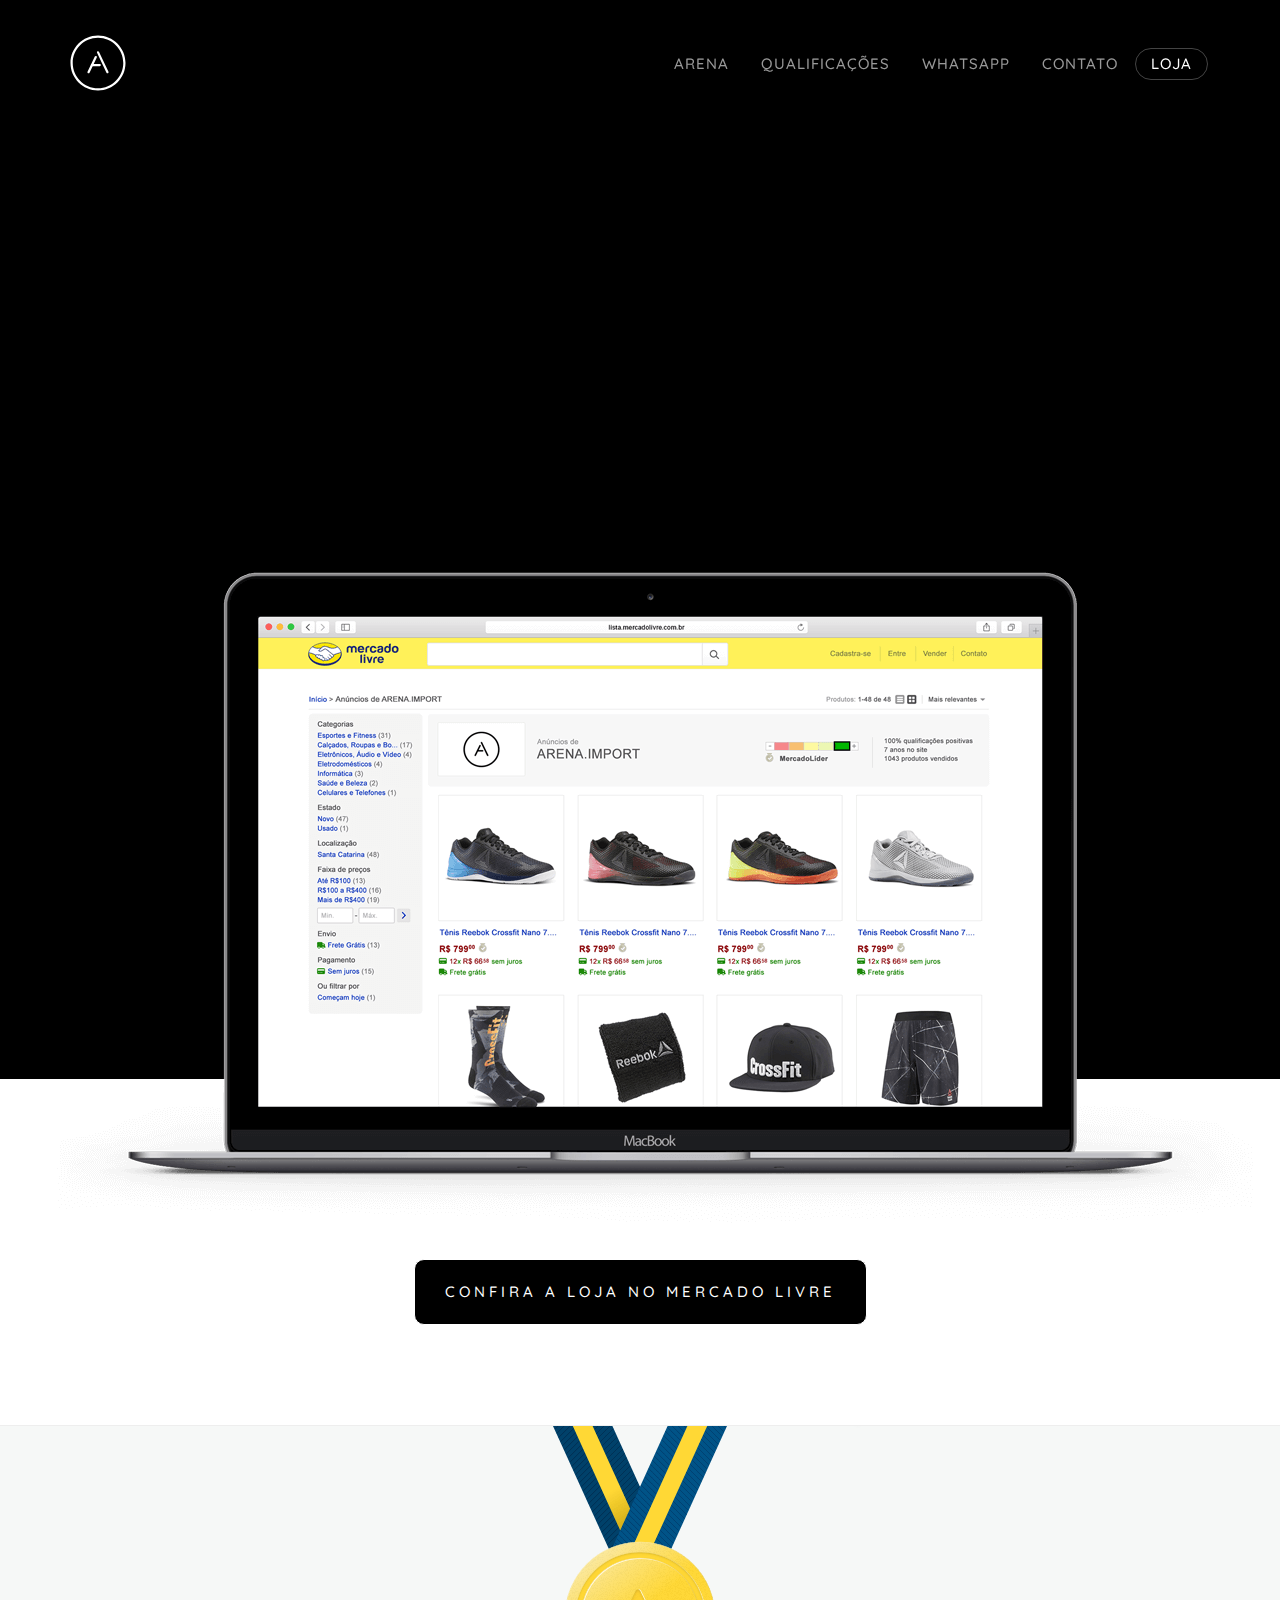
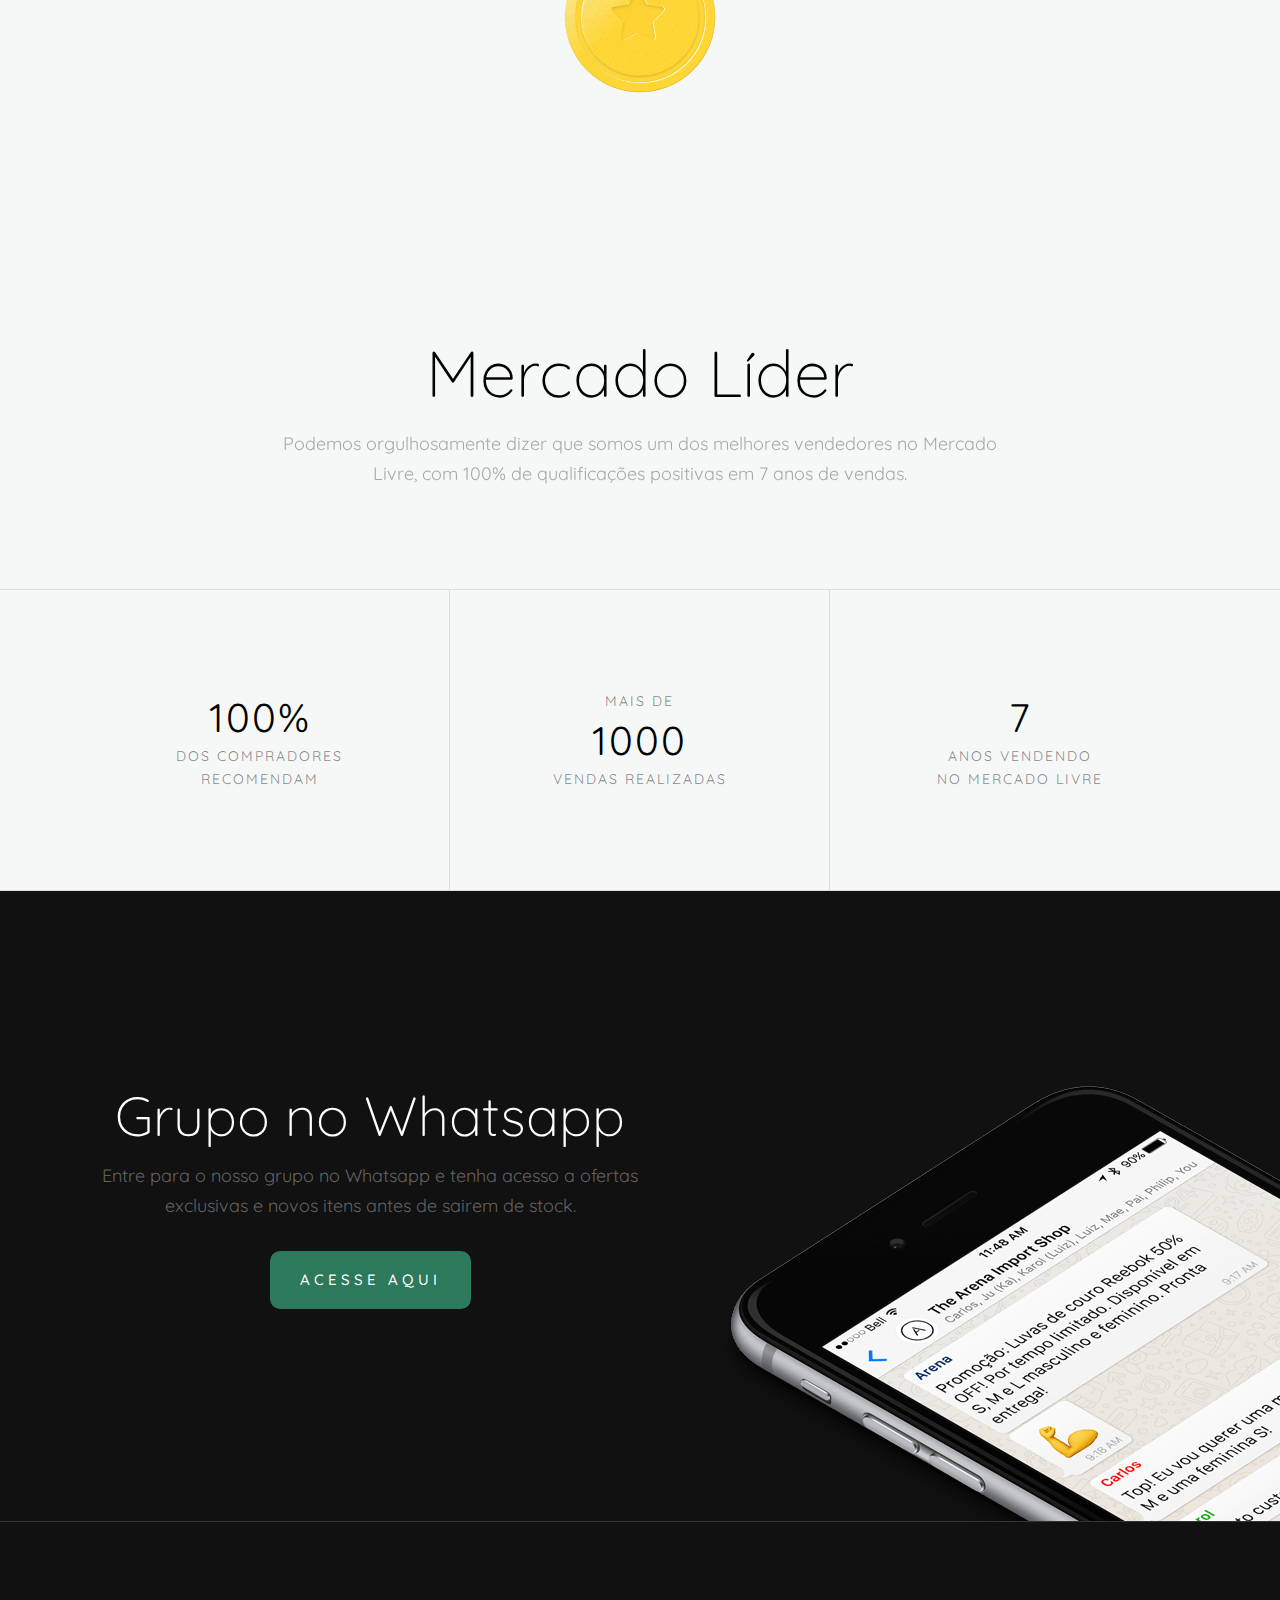
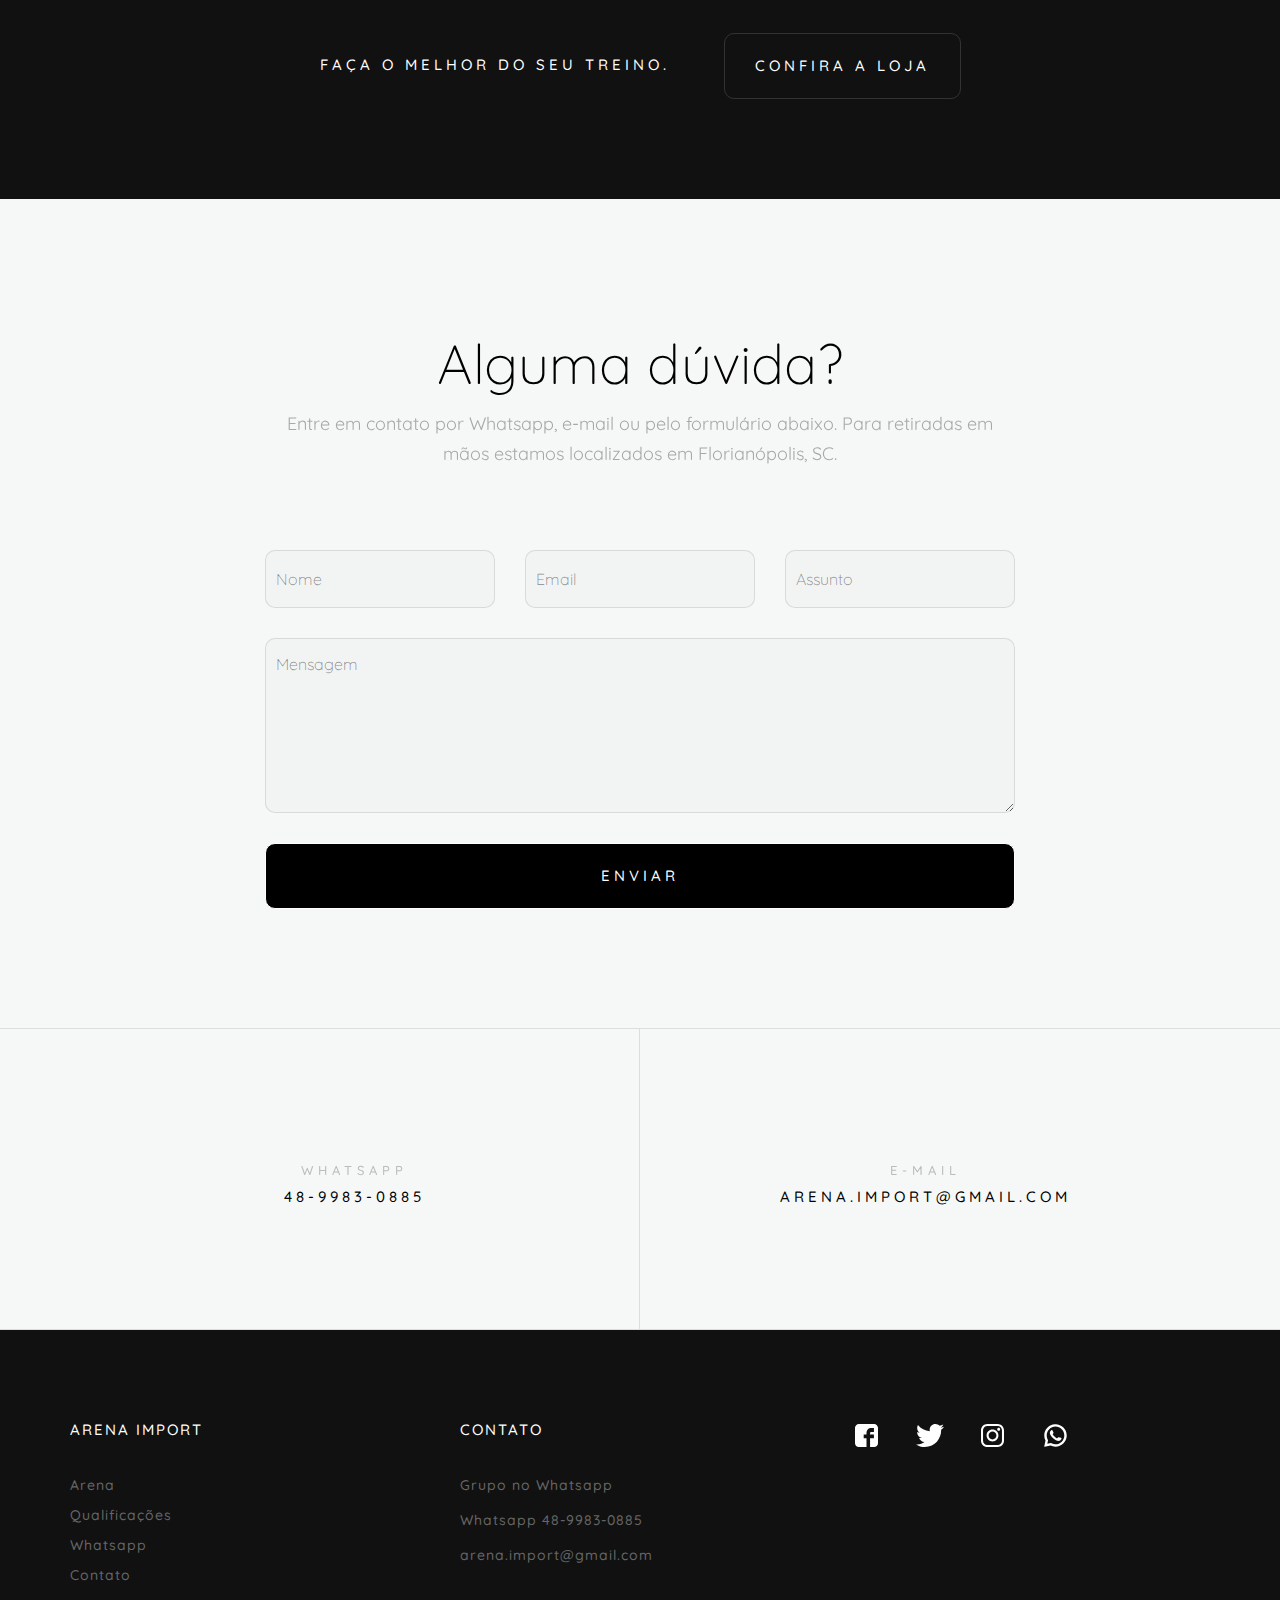
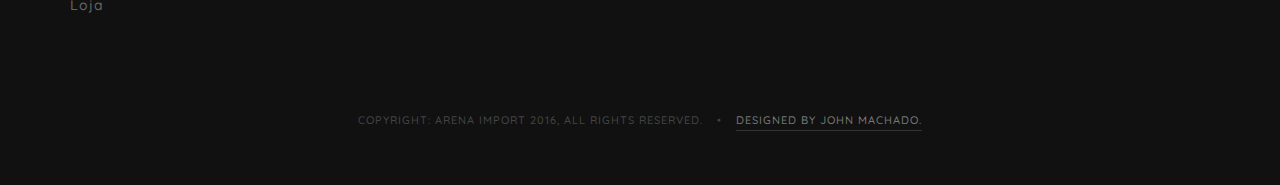
<file: Draft.html>
<!DOCTYPE html>
<!--[if IE 7]>    <html class="no-js ie7 oldie" lang="en-US"> <![endif]-->
<!--[if IE 8]>    <html class="no-js ie8 oldie" lang="en-US"> <![endif]-->
<!--[if gt IE 8]><!-->
<html lang="pt-br">
    <head>

        <!-- TITLE OF SITE -->
        <title>Arena Import</title>

        <!-- Meta -->
        <meta charset="utf-8">
        <meta name="description" content="Arena Import - Produtos para Crossfit" />
        <meta name="keywords" content="Arena, Import, Crossfit, Produtos, Marcas" />
        <meta name="developer" content="www.thejohnmac.com">
        <meta name="creator" content="www.thejohnmac.com">
        <meta name="viewport" content="width=device-width, initial-scale=1, maximum-scale=1">
        <meta property="og:image" content="http://arenaimporta.com.br/images/fb.png"/>
        <meta property="og:title" content="The Arena Import Shop - Produtos para Crossfit" /> 
        <meta property="og:description" content="Podemos orgulhosamente dizer que somos um dos melhores vendedores no Mercado Livre, com 100% de qualificações positivas em 7 anos de vendas." />
        <meta property="og:url" content="http://www.arenaimport.com.br" />

        <!-- FAV AND TOUCH ICONS   -->
        <link rel="icon" href="images/favicon.ico">
        <link rel="apple-touch-icon" href="images/apple-touch-icon.png">
        <link rel="apple-touch-icon" sizes="72x72" href="images/apple-touch-icon-72x72.png">
        <link rel="apple-touch-icon" sizes="114x114" href="images/apple-touch-icon-114x114.png">

        <!-- GOOGLE FONTS -->
        <link href="https://fonts.googleapis.com/css?family=Quicksand:300,400,500,700" rel="stylesheet">

        <!-- BOOTSTRAP CSS -->
        <link rel="stylesheet" href="bootstrap/css/bootstrap.min.css">

        <!-- Image Slider -->
        <link rel="stylesheet" href="css/plagin-css/plagin.css">

        <!--   COUSTOM CSS link  -->
        <link rel="stylesheet" href="css/style.css">
        <link rel="stylesheet" href="css/responsive.css">


        <!--[if lt IE 9]>
            <script src="js/plagin-js/html5shiv.js"></script>
            <script src="js/plagin-js/respond.min.js"></script>
        <![endif]-->

    </head>
    <body class="">
      <div id="wrapper">
    
    	<div class="mobilemenu fademobile">
    	 <div class="container">
    	  <div class="row">
    	  
    	  	<a class="mobilelogo btn-scroll" href="#arena">
    	  	    <svg version="1.1" id="Layer_1" xmlns="http://www.w3.org/2000/svg" xmlns:xlink="http://www.w3.org/1999/xlink" x="0px" y="0px"
    	  	    	 width="56px" height="56px" viewBox="10.5 10.5 56 56" enable-background="new 10.5 10.5 56 56" xml:space="preserve">
    	  	    <g>
    	  	    	<g>
    	  	    		<g>
    	  	    			<path id="logo" fill="#FFFFFF" d="M29.032,48.761c-0.16,0-0.324-0.036-0.48-0.108c-0.554-0.267-0.786-0.932-0.52-1.484l7.271-15.109
    	  	    				c0.266-0.555,0.924-0.787,1.483-0.521c0.553,0.268,0.784,0.931,0.521,1.482l-7.271,15.111
    	  	    				C29.843,48.529,29.447,48.761,29.032,48.761z"/>
    	  	    		</g>
    	  	    		<g>
    	  	    			<path id="logo" fill="#FFFFFF" d="M47.971,48.761c-0.42,0-0.813-0.233-1.006-0.636l-9.408-19.791c-0.264-0.556-0.027-1.218,0.524-1.481
    	  	    				c0.562-0.261,1.218-0.025,1.481,0.528l9.405,19.791c0.265,0.555,0.029,1.219-0.522,1.48
    	  	    				C48.291,48.727,48.127,48.761,47.971,48.761z"/>
    	  	    		</g>
    	  	    		<g>
    	  	    			<path id="logo" fill="#FFFFFF" d="M40.225,41.704h-7.838c-0.613,0-1.111-0.496-1.111-1.109c0-0.612,0.498-1.11,1.111-1.11h7.84
    	  	    				c0.613,0,1.111,0.498,1.111,1.11C41.338,41.208,40.84,41.704,40.225,41.704z"/>
    	  	    		</g>
    	  	    	</g>
    	  	    	<g>
    	  	    		<path id="logo" fill="#FFFFFF" d="M38.5,66c-15.165,0-27.502-12.337-27.502-27.5S23.335,11,38.5,11c15.164,0,27.502,12.337,27.502,27.5
    	  	    			S53.664,66,38.5,66z M38.5,13.222c-13.938,0-25.279,11.339-25.279,25.278c0,13.938,11.341,25.277,25.279,25.277
    	  	    			c13.939,0,25.279-11.34,25.279-25.277C63.779,24.561,52.439,13.222,38.5,13.222z"/>
    	  	    	</g>
    	  	    </g>
    	  	    </svg>
    	  	</a>
    	  
    	  
    		  <div class="button_container btn-mm" id="toggle" onclick="ga('send', {'hitType': 'event', 'eventCategory': 'MENU', 'eventAction': 'MOBILE-MENU-OPEN', 'eventLabel': 'MOBILE-MENU' });">
    		    <span class="top"></span>
    		    <span class="middle"></span>
    		    <span class="bottom"></span>
    		  </div> 
    		  
    		  <div class="overlay-mobilemenu" id="overlay-mobilemenu">
    		    <nav class="overlay-menu">
    		      <ul>
    		        <li><a class="btn-nav" href="#arena">Arena</a></li>
    		        <li><a class="btn-nav" href="#reviews">Qualificações</a></li>
    		        <li><a class="btn-nav" href="#whatsapp">Whatsapp</a></li>
    		        <li><a class="btn-nav" href="#contact">Contato</a></li>
    		        <li><a class="btn-nav btn-loja" href="http://eshops.mercadolivre.com.br/arena.import" target="_blank">Loja</a></li>
    		      </ul>
    		    </nav>
    		  </div>
    	  </div>
    	 </div>
    	 <div class="bg"></div>
    	</div>

        <!-- Start: Navbar Area
        ============================= -->
        <header id="header" class="okayNav-header main-navbar-top">
            <div class="container">
                <div class="row">

                    <div class="col-lg-2 col-md-2 col-sm-2 col-xs-6">

                        <a class="okayNav-header__logo btn-scroll" href="#arena">
                            <svg version="1.1" id="Layer_1" xmlns="http://www.w3.org/2000/svg" xmlns:xlink="http://www.w3.org/1999/xlink" x="0px" y="0px"
                            	 width="56px" height="56px" viewBox="10.5 10.5 56 56" enable-background="new 10.5 10.5 56 56" xml:space="preserve">
                            <g>
                            	<g>
                            		<g>
                            			<path id="logo" fill="#FFFFFF" d="M29.032,48.761c-0.16,0-0.324-0.036-0.48-0.108c-0.554-0.267-0.786-0.932-0.52-1.484l7.271-15.109
                            				c0.266-0.555,0.924-0.787,1.483-0.521c0.553,0.268,0.784,0.931,0.521,1.482l-7.271,15.111
                            				C29.843,48.529,29.447,48.761,29.032,48.761z"/>
                            		</g>
                            		<g>
                            			<path id="logo" fill="#FFFFFF" d="M47.971,48.761c-0.42,0-0.813-0.233-1.006-0.636l-9.408-19.791c-0.264-0.556-0.027-1.218,0.524-1.481
                            				c0.562-0.261,1.218-0.025,1.481,0.528l9.405,19.791c0.265,0.555,0.029,1.219-0.522,1.48
                            				C48.291,48.727,48.127,48.761,47.971,48.761z"/>
                            		</g>
                            		<g>
                            			<path id="logo" fill="#FFFFFF" d="M40.225,41.704h-7.838c-0.613,0-1.111-0.496-1.111-1.109c0-0.612,0.498-1.11,1.111-1.11h7.84
                            				c0.613,0,1.111,0.498,1.111,1.11C41.338,41.208,40.84,41.704,40.225,41.704z"/>
                            		</g>
                            	</g>
                            	<g>
                            		<path id="logo" fill="#FFFFFF" d="M38.5,66c-15.165,0-27.502-12.337-27.502-27.5S23.335,11,38.5,11c15.164,0,27.502,12.337,27.502,27.5
                            			S53.664,66,38.5,66z M38.5,13.222c-13.938,0-25.279,11.339-25.279,25.278c0,13.938,11.341,25.277,25.279,25.277
                            			c13.939,0,25.279-11.34,25.279-25.277C63.779,24.561,52.439,13.222,38.5,13.222z"/>
                            	</g>
                            </g>
                            </svg>
                        </a>

                    </div> <!-- End: .col-xs-3 -->
                    <div class="col-lg-10 col-md-10 col-sm-10 col-xs-6">

                        <nav role="navigation" class="pull-right" id="js-navbar-menu">
                            <ul id="navbar-nav" class="navbar-nav">
                              <ul class="navbar-inner navscroll">
                                <li><a class="btn-nav" href="#arena" onclick="ga('send', {'hitType': 'event', 'eventCategory': 'MENU', 'eventAction': 'MENU-CLICK', 'eventLabel': 'ARENA-MENU' });">Arena</a></li>
                                <li><a class="btn-nav" href="#reviews" onclick="ga('send', {'hitType': 'event', 'eventCategory': 'MENU', 'eventAction': 'MENU-CLICK', 'eventLabel': 'QUALIFICACOES-MENU' });">Qualificações</a></li>
                                <li><a class="btn-nav" href="#whatsapp" onclick="ga('send', {'hitType': 'event', 'eventCategory': 'MENU', 'eventAction': 'MENU-CLICK', 'eventLabel': 'WHATSAPP-MENU' });">Whatsapp</a></li>
                                <li><a class="btn-nav" href="#contact" onclick="ga('send', {'hitType': 'event', 'eventCategory': 'MENU', 'eventAction': 'MENU-CLICK', 'eventLabel': 'CONTATO-MENU' });">Contato</a></li>
                              </ul>
                                <li><a class="btn-nav btn-loja" href="http://eshops.mercadolivre.com.br/arena.import" target="_blank" onclick="ga('send', {'hitType': 'event', 'eventCategory': 'MENU', 'eventAction': 'MENU-CLICK', 'eventLabel': 'LOJA-MENU' });">Loja</a></li>
                            </ul>
                            
                        </nav>

                    </div> <!-- End: .col-xs-9 -->
                </div> <!-- End: .row -->
            </div> <!-- End: .container -->
            <div class="bg"></div>
        </header><!-- /header -->
        <!-- End: Navbar Area
        ============================= -->


        <!-- Start: Sign Up Form
        ================================== -->
        <!-- <div id="sign-up-form" class="sign-form modal fade" tabindex="-1" role="dialog">
            <div class="modal-dialog" role="document">
                <div class="modal-content p-t-30 p-b-30">

                    <button type="button" class="close" data-dismiss="modal" aria-label="Close">
                        <span aria-hidden="true">&times;</span>
                    </button>

                    <link href="//cdn-images.mailchimp.com/embedcode/classic-10_7.css" rel="stylesheet" type="text/css">
                    <style type="text/css">
                    	#mc_embed_signup{background:#fff; clear:left; font:14px Helvetica,Arial,sans-serif; }

                    </style>
                    <div id="mc_embed_signup">
                    <form action="//arenaimport.us14.list-manage.com/subscribe/post?u=c06f98ce1f2885699b5caa996&amp;id=e70e70c7dc" method="post" id="mc-embedded-subscribe-form" name="mc-embedded-subscribe-form" class="validate" target="_blank" novalidate>
                        <div id="mc_embed_signup_scroll">
                    	<h2>Quer ganhar uma Speed Rope Rogue Spealler na faixa? Cadastre seu email e participe do sorteio que o <a href="https://www.instagram.com/arenaimport/" target="_blank">@arenaimport</a> e o <a href="https://www.instagram.com/cfdadepre/" target="_blank">@cfdadepre</a> irão fazer:</h2>
                    <div class="indicates-required"><span class="asterisk">*</span> campos obrigatórios</div>
                    <div class="mc-field-group">
                    	<label for="mce-EMAIL">Endereço de Email  <span class="asterisk">*</span>
                    </label>
                    	<input type="email" value="" name="EMAIL" class="required email" id="mce-EMAIL">
                    </div>
                    <div class="mc-field-group">
                    	<label for="mce-FNAME">Primeiro Nome <span class="asterisk">*</span></label>
                    	<input type="text" value="" name="FNAME" class="required" id="mce-FNAME">
                    </div>
                    <div class="mc-field-group">
                    	<label for="mce-LNAME">Sobrenome <span class="asterisk">*</span></label>
                    	<input type="text" value="" name="LNAME" class="required" id="mce-LNAME">
                    </div>
                    	<div id="mce-responses" class="clear">
                    		<div class="response" id="mce-error-response" style="display:none"></div>
                    		<div class="response" id="mce-success-response" style="display:none"></div>
                    	</div>
                        <div style="position: absolute; left: -5000px;" aria-hidden="true"><input type="text" name="b_c06f98ce1f2885699b5caa996_e70e70c7dc" tabindex="-1" value=""></div>
                        <div class="clear"><input type="submit" value="Inscrever" name="subscribe" id="mc-embedded-subscribe" class="button"></div>
                        </div>
                    </form>
                    </div>
                    <script type='text/javascript' src='//s3.amazonaws.com/downloads.mailchimp.com/js/mc-validate.js'></script><script type='text/javascript'>(function($) {window.fnames = new Array(); window.ftypes = new Array();fnames[0]='EMAIL';ftypes[0]='email';fnames[1]='FNAME';ftypes[1]='text';fnames[2]='LNAME';ftypes[2]='text'; /**
                     * Translated default messages for the $ validation plugin.
                     * Locale: PT_PT
                     */
                    $.extend($.validator.messages, {
                    	required: "Campo de preenchimento obrigat&oacute;rio.",
                    	remote: "Por favor, corrija este campo.",
                    	email: "Por favor, introduza um endere&ccedil;o eletr&oacute;nico v&aacute;lido.",
                    	url: "Por favor, introduza um URL v&aacute;lido.",
                    	date: "Por favor, introduza uma data v&aacute;lida.",
                    	dateISO: "Por favor, introduza uma data v&aacute;lida (ISO).",
                    	number: "Por favor, introduza um n&uacute;mero v&aacute;lido.",
                    	digits: "Por favor, introduza apenas d&iacute;gitos.",
                    	creditcard: "Por favor, introduza um n&uacute;mero de cart&atilde;o de cr&eacute;dito v&aacute;lido.",
                    	equalTo: "Por favor, introduza de novo o mesmo valor.",
                    	accept: "Por favor, introduza um ficheiro com uma extens&atilde;o v&aacute;lida.",
                    	maxlength: $.validator.format("Por favor, n&atilde;o introduza mais do que {0} caracteres."),
                    	minlength: $.validator.format("Por favor, introduza pelo menos {0} caracteres."),
                    	rangelength: $.validator.format("Por favor, introduza entre {0} e {1} caracteres."),
                    	range: $.validator.format("Por favor, introduza um valor entre {0} e {1}."),
                    	max: $.validator.format("Por favor, introduza um valor menor ou igual a {0}."),
                    	min: $.validator.format("Por favor, introduza um valor maior ou igual a {0}.")
                    });}(jQuery));var $mcj = jQuery.noConflict(true);</script>

                </div>
            </div>
        </div> -->
        <!-- End: Sign Out Form
        ================================== -->




        <!-- Start: Header Section
        ================================ -->
        <section class="header-section-1 bg-image-1 header-js" id="arena" >
          <div class="parallax" data-velocity="-.2">
            <div class="overlay-color">
                <div class="container">
                    <div class="row section-separator">

                        <div class="col-md-10 col-md-offset-1 col-sm-10 col-sm-offset-1">
                            <div class="part-inner text-center load">

                                <!--  Header SubTitle Goes here -->
                                <h1 class="title"><img src="images/logotype.svg" alt="Features Images" class="img-responsive"></h1>

                                <div class="detail">
                                    <p>Produtos para Crossfit</p>
                                </div>

                            </div>
                        </div> <!-- End: .part-1 -->

                    </div> <!-- End: .row -->
                </div> <!-- End: .container -->
            </div> <!-- End: .overlay-color -->
          </div>
        </section>
        <!-- End: Header Section
        ================================ -->

        
        
        
         <!-- Start: Features Section 1
                ====================================== -->
                <section class="features-section-1 relative background-light" id="about">
                    <div class="container">
                        <div class="row">
        
                          <div class="col-12 computer">
                            <div class="wrap">
                              <a class="computerimage" href="http://eshops.mercadolivre.com.br/arena.import" target="_blank" onclick="ga('send', {'hitType': 'event', 'eventCategory': 'STORE-BTN', 'eventAction': 'STORE-BTN-CLICK', 'eventLabel': 'COMPUTER-STORE-LINK' });"><img src="images/computer.png" alt="Arena Store" data-rjs="images/computer@2x.png"/></a>
                            </div>
                            
                            <div class="content text-center">
                              <a class="btn btn-fill" href="http://eshops.mercadolivre.com.br/arena.import" target="_blank" onclick="ga('send', {'hitType': 'event', 'eventCategory': 'STORE-BTN', 'eventAction': 'STORE-BTN-CLICK', 'eventLabel': 'TREINO-STORE-BTN' });">Confira a Loja <span>no Mercado Livre</span></a>
                            </div>
                          </div>
        
        
                        </div> <!-- End: .row -->
                    </div> <!-- End: .container -->
                </section>
                <!-- End: Features Section 1
                ======================================-->
        
        


        <!-- Start: Features Section 1
        ======================================
        <section class="features-section-1 relative background-light" id="about">
            <div class="container">
                <div class="row section-separator">

                    <div class="each-features col-sm-6">
                        <div class="inner text-center bg-cover light-text" style="background-image: url(images/background-2.jpg);">
                            <div class="overlay-color">

                                <div class="group">
                                    <h4 class="title">SOBRE NÓS</h4>
                                    <div class="detail">
                                        <p>Arena Import nasceu com foco para venda em produtos para Crossfit, após os proprietários conhecerem a modalidade e viciarem como muitos apaixonados pelo esporte. Loja online atuante via Mercadolivre com sede em Florianópolis/SC. Enviamos para todo território nacional e com retiradas em mãos.</p>
                                    </div>
                                </div>

                            </div>
                        </div>
                    </div>
                    <div class="each-features col-sm-6">
                        <div class="inner text-center bg-cover light-text" style="background-image: url(images/background-3.jpg);">
                            <div class="overlay-color">

                                <div class="group">
                                    <h4 class="title">NOSSA MISSÃO</h4>
                                    <div class="detail">
                                        <p>Fazer um atendimento aos clientes com qualidade e rapidez, visando sempre a satisfação do mesmo. Desta forma estamos sempre abertos para elogios, reclamações e duvidas através do email arena.import@gmail.com ou por Whatsapp 48 9983-0885.</p>
                                    </div>
                                </div>

                            </div>
                        </div>
                    </div>


                </div> 
            </div> 
        </section>
         End: Features Section 1
        ======================================-->


        <!-- Start: Features Section 2
        ====================================== 
        <section class="features-section-2 relative background-semi-dark" id="products">
          <div class="parallax" data-velocity="-.6">
            <div class="container">
                <div class="row section-separator sp-top">

                                        <div class="section-header col-sm-8 col-sm-offset-2">

                        <p class="sub-heading">Produtos</p>
                        <h2 class="section-heading">Conheça nossos produtos clicando abaixo</h2>

                    </div>
                    

                    <div class="clearfix"></div>

                    <div class="overflow m-t-30 col-md-8 col-md-offset-2 col-sm-10 col-sm-offset-1">
                      <a href="http://lista.mercadolivre.com.br/crossfit_CustId_77204178#D[A:crossfit,SI:77204178]" target="_blank">

                      </a>
                    </div>

                </div> 
            </div>
          </div>
        </section>
         End: Features Section 2
        ======================================-->
        
        
        <!-- Start: Features Section 5
        ====================================== -->
        <section class="features-section-5 relative background-semi-dark" id="reviews">
          <div class="container qualitop">
          
          <div class="row">
            <div class="col-12">
              <div class="top quali">
                <img src="images/quali1.svg" class="quali1">
                <img src="images/quali12.svg" class="quali12">
                <img src="images/quali2.svg" class="quali2">
                <img src="images/quali3.svg" class="quali3">
                <img src="images/quali4.svg" class="quali4">
                <img src="images/quali5.svg" class="quali5">
                <img src="images/quali6.svg" class="quali6">
                <img src="images/quali7.svg" class="quali7">
                <img src="images/medal2.png" class="medal" data-rjs="images/medal2@3x.png">
                <img src="images/stars.svg" class="stars">
              </div>
              
              <div class="content text-center">
                <h1>Mercado Líder</h1>
                <p class="text">Podemos orgulhosamente dizer que somos um dos melhores vendedores no Mercado Livre, com 100% de qualificações positivas em 7 anos de vendas.</p>             
              </div>
            
            </div>
          </div>
          
          </div>
          
          
          
          <div class="specs">
          
            <div class="container text-center">
          
              <div class="col-sm-4 one">
                <div class="box">
                  <p><span>100%</span>dos compradores recomendam</p>
                </div>
              </div>
              
              <div class="col-sm-4 two">
                <div class="box">
                  <p>Mais de <span>1000</span> vendas realizadas</p>
                </div>
              </div>
              
              <div class="col-sm-4 three">
                <div class="box">
                  <p><span>7</span> anos vendendo<br>no Mercado Livre</p>
                </div>
              </div>

            </div>
          
          </div>
          
        </section>


        <!-- Start: Features Section 5
        ====================================== 
        <section class="features-section-5 relative background-light" id="reviews">
            <div class="container project-item section-separator">

                <div class="each-project row">
                    <div class="each-project-inner">

                        <div class="vertical-middle content-part col-sm-6 col-xs-12">
                            <div class="inner section-separator p-r-50">

                                
                                <div class="section-header text-left">

                                    <p class="sub-heading">QUALIFICAÇÕES</p>
                                    <h2 class="section-heading">Nossa reputação como vendedor</h2>

                                </div>
                                

                                <div class="detail">
                                    <p>"Sempre bom saber q existem pessoas honestíssimas neste mundo!!! Parabebéns pelo ótimo atendimento Luiz!!!" - <strong>GAMA5201682</strong></p>
                                </div>

                            </div>
                        </div>

                        <div class="vertical-middle image-part col-sm-6 col-xs-12">
                            <div class="project-image bg-cover">
                              <a href="http://perfil.mercadolivre.com.br/ARENA.IMPORT" target="_blank">
                                <img src="images/project/1.jpg" alt="Features Images" class="img-responsive">
                              </a>
                            </div>
                        </div>

                    </div>
                </div> 

                <div class="each-project row">
                    <div class="each-project-inner">

                        <div class="vertical-middle image-part col-sm-6 col-xs-12">
                            <div class="project-image bg-cover" style="background-image: url(images/project/2.jpg);">
                            </div>
                        </div>
                        <div class="vertical-middle content-part col-sm-6 col-xs-12">
                            <div class="inner section-separator p-l-50">

                                
                                <div class="section-header text-left">

                                    <p class="sub-heading">QUALIFICAÇÕES</p>
                                    <h2 class="section-heading">Algumas qualificações recebidas</h2>

                                </div>
                                

                                <div class="detail">
                                    <p>"Vendedor super atencioso, mandou msg logo apos o pagamento para avisar sobre a data da postagem. O produto chegou até antes do prazo e em perfeitas condições!" - <strong>FERNANDINHAB</strong></p>
                                </div>

                            </div>
                        </div>

                    </div>
                </div> 

            </div> 
        </section>
        End: Features Section 5
        ======================================-->
        
        
        <section class="features-section-6 relative" id="whatsapp">
        
          <div class="container">
          
            <div class="row">
              
              <div class="col-xs-12">
            
              <div class="inner">
            
            	<h1>Grupo no Whatsapp</h1>
            	<p>Entre para o nosso grupo no Whatsapp e tenha acesso a ofertas exclusivas e novos itens antes de sairem de stock.</p>
            	<a class="btn btn-fill" href="https://chat.whatsapp.com/GH0jaHaRoLnBO6ycm2MxU5" target="_blank" onclick="ga('send', {'hitType': 'event', 'eventCategory': 'WHATSAPP-BTN', 'eventAction': 'WHATSAPP-BTN-CLICK', 'eventLabel': 'WHATSAPP-BTN' });">Acesse Aqui</a>
            	
            	</div>
            	
            	</div>
            
            </div>
          
          </div>
        
        </section>
        
        <section class="features-section-7 relative background-dark" id="whatsapp">
        
          <div class="container">
          
            <div class="row">
              
              <div class="content text-center">
                <h3>Faça o melhor do seu treino.</h3>
                <a class="btn btn-border" href="http://eshops.mercadolivre.com.br/arena.import" target="_blank" onclick="ga('send', {'hitType': 'event', 'eventCategory': 'WHATSAPP-BTN', 'eventAction': 'WHATSAPP-BTN-CLICK', 'eventLabel': 'WHATSAPP-BTN' });">Confira a Loja</a>
              </div>
            
            </div>
          
          </div>
        
        </section>


        <!-- Start: Features Section 8
        ================================== -->
        <section class="features-section-8 relative background-semi-dark" id="contact">
            <div class="container">
                <div class="row section-separator">

                    <!-- Start: Section Header -->
                    <div class="section-header col-md-8 col-md-offset-2 ">

                        <h1>Alguma dúvida?</h1>
                        <p>Entre em contato por Whatsapp, e-mail ou pelo formulário abaixo. Para retiradas em mãos estamos localizados em Florianópolis, SC.</p>
   
                    </div>
                    <!-- End: Section Header -->

                    <div class="clearfix"></div>

                    <div class="col-md-8 col-md-offset-2 col-sm-12">
                        <div class="row form-outer">

                            <form id="contact-form" method="post" class="single-form" action="sendmail.php">

                                <div class="message col-xs-12">
                                    <div class="inner">

                                        <p class="email-loading"><img src="images/loading.gif" alt="">&nbsp;&nbsp;&nbsp;Enviando...</p>
                                        <p class="email-success"><i class="icon icon-icon-check-alt2"></i> Sua dúvida foi enviada com sucesso.</p>
                                        <p class="email-failed"><i class="icon icon-icon-close-alt2"></i> Algo de errado aconteceu!</p>

                                    </div> <!-- End: .inner -->
                                </div> <!-- End: .message -->


                                <div class="col-sm-4">
                                    <input name="name" class="contact-name form-control" id="contact-name" type="text" placeholder="Nome"  required="">
                                </div>

                                <div class="col-sm-4">
                                    <input name="name" class="contact-email form-control" id="contact-email" type="email" placeholder="Email"  required="">
                                </div>

                                <div class="col-sm-4">
                                    <input name="name" class="contact-subject form-control" id="contact-subject" type="text" placeholder="Assunto"  required="">
                                </div>

                                <div class="col-sm-12">
                                    <textarea class="contact-message form-control" id="contact-message" rows="3" placeholder="Mensagem" required=""></textarea>
                                </div>

                                <!-- Subject Button -->
                                <div class="btn-form text-center col-xs-12">
                                    <button class="btn btn-fill right-icon" onclick="ga('send', {'hitType': 'event', 'eventCategory': 'CONTATO-BTN', 'eventAction': 'CONTATO-BTN-CLICK', 'eventLabel': 'SEND-FORM-CONTATO-BTN' });">Enviar</button>
                                </div>
                            </form>
                            
                            <!--<ul class="contactcontainer text-center">
                            
                              <li><p><span>Whatsapp</span>48-9983-0885</p></li>
                              <li><p><span>E-Mail</span>arena.import@gmail.com</p></li>
                            
                            </ul>-->

                        </div>
                    </div>

                </div> <!-- End: .row -->
            </div> <!-- End: .container -->
            
            <div class="othercontacts">
                      
                        <div class="container text-center">
                      
                          <div class="col-sm-6 one">
                            <div class="box">
                              <a href="callto:4899830885" onclick="ga('send', {'hitType': 'event', 'eventCategory': 'CONTATO-BTN', 'eventAction': 'CONTATO-BTN-CLICK', 'eventLabel': 'WHATSAPP-CONTATO-BTN' });"><span>Whatsapp</span>48-9983-0885</a>
                            </div>
                          </div>
                          
                          <div class="col-sm-6 two">
                            <div class="box">
                              <a href="mailto:arena.import@gmail.com" onclick="ga('send', {'hitType': 'event', 'eventCategory': 'CONTATO-BTN', 'eventAction': 'CONTATO-BTN-CLICK', 'eventLabel': 'EMAIL-CONTATO-BTN' });"><span>E-Mail</span>arena.import@gmail.com</a>
                            </div>
                          </div>
            
                        </div>
                      
                      </div>
            
        </section>
        <!-- End: Features Section 8
        ================================== -->
        
        
        
        




        <!-- Start: Footer Section 1
        ================================== -->
        <footer class="footer-section background-dark">
            <div class="container">
                <div class="row">

                    <div class="footer-header">
                        <div class="section-separator">

                            <!-- <div class="each-section col-sm-3 col-xs-12">

                                <p class="title"><strong>Services</strong></p>
                                <ul class="nav link-list">
                                    <li><a href="#">Pricing</a></li>
                                    <li><a href="#">Reviews</a></li>
                                    <li><a href="#">Features</a></li>
                                    <li><a href="#">Register</a></li>
                                </ul>

                            </div> -->
                            <div class="each-section col-sm-3 col-xs-12">

                                <p class="title"><strong>Arena Import</strong></p>
                                <nav>
                                <ul class="nav link-list">
                                    <ul class="btn-scroll subnav">
                                    <li><a class="btn-nav" href="#arena">Arena</a></li>
                                    <li><a class="btn-nav" href="#reviews">Qualificações</a></li>
                                    <li><a class="btn-nav" href="#whatsapp">Whatsapp</a></li>
                                    <li><a class="btn-nav" href="#contact">Contato</a></li>
                                    </ul>
                                    <li><a class="btn-nav" href="http://eshops.mercadolivre.com.br/arena.import" target="_blank">Loja</a></li>
 
                                </ul>
                                </nav>

                            </div> <!-- End: .each-section -->
                            <div class="each-section col-sm-3 col-xs-12">

                                <p class="title"><strong>Contato</strong></p>
                                <ul class="nav link-list">
                                    <li><a href="https://chat.whatsapp.com/GH0jaHaRoLnBO6ycm2MxU5" target="_blank">Grupo no Whatsapp</a></li>
                                    <li><a href="callto:4899830885">Whatsapp 48-9983-0885</a></li>
                                    <li><a href="mailto:arena.import@gmail.com">arena.import@gmail.com</a></li>
                                </ul>

                            </div> <!-- End: .each-section -->
                            <div class="each-section vertical-bottom col-sm-3 col-xs-12">

                                <ul class="nav">
                                    <li>
                                        <div class="li-inner">
                                            <ul class="nav social-icon">
                                                <li><a href="#"><img src="images/facebook.svg" class="facebook"></a></li>
                                                <li><a href="#"><img src="images/twitter.svg" class="twitter"></a></li>
                                                <!-- <li><a href="#"><i class="icon icons8-pinterest"></i></a></li> -->
                                                <li><a href="https://instagram.com/arenaimport"><img src="images/instagram.svg" class="instagram"></i></a></li>
                                                <li><a href=""><img src="images/whatsapp.svg" class="whatsapp"></i></a></li>
                                            </ul>
                                        </div>
                                    </li>
                                </ul>

                            </div> <!-- End: .each-section -->

                        </div>
                    </div> <!-- End: .footer-header -->

                    <div class="copyright text-center col-xs-12">
                        <p>Copyright: Arena Import 2016, All rights reserved. <span>&#8226;</span> <a href="http://thejohnmac.com" target="_blank">Designed by John Machado.</a></p>
                    </div> <!-- End: .copyright -->

                </div><!-- End: .section-separator  -->
            </div> <!-- End: .container  -->
        </footer>
        <!-- End: Footer Section 1
        ================================== -->




        <!-- SCRIPTS
        ========================================-->
        <script src="js/plagin-js/jquery-1.11.3.js"></script>
        <script src="bootstrap/js/bootstrap.min.js"></script>
        <script src="js/plagin-js/plagin.js"></script>
        <script src="js/jquery.scrolly.js"></script>
        <script src="js/retina.min.js"></script>
        <script>
          retinajs();
        </script>
        <script>
          $(window).load(function() {
               $('.load').addClass('afterload');
          });
        </script>
        
        <script>
            $(document).ready(function(){
               $('.parallax').scrolly({bgParallax: true});
            });
        </script>

        <!-- Custom Script
        ==========================================-->
        <script src="js/custom-scripts.js"></script>

        <!-- Google Analytics -->
        <script>
          (function(i,s,o,g,r,a,m){i['GoogleAnalyticsObject']=r;i[r]=i[r]||function(){
          (i[r].q=i[r].q||[]).push(arguments)},i[r].l=1*new Date();a=s.createElement(o),
          m=s.getElementsByTagName(o)[0];a.async=1;a.src=g;m.parentNode.insertBefore(a,m)
          })(window,document,'script','https://www.google-analytics.com/analytics.js','ga');

          ga('create', 'UA-84350183-1', 'auto');
          ga('send', 'pageview');

        </script>

      </div>
    </body>

</html>
</file>
<file: css/plagin-css/plagin.css>
/* 
 *  Core Owl Carousel CSS File
 *  v1.3.3
 */
#slider .item,.customNavigation{text-align:center}.owl-carousel .owl-wrapper:after{content:".";display:block;clear:both;visibility:hidden;line-height:0;height:0}.owl-carousel,.owl-carousel .owl-wrapper{display:none;position:relative}.owl-carousel{width:100%;-ms-touch-action:pan-y}.owl-carousel .owl-wrapper-outer{overflow:hidden;position:relative;width:100%}.owl-carousel .owl-wrapper-outer.autoHeight{-webkit-transition:height .5s ease-in-out;-moz-transition:height .5s ease-in-out;-ms-transition:height .5s ease-in-out;-o-transition:height .5s ease-in-out;transition:height .5s ease-in-out}.owl-carousel .owl-item{float:left}.owl-controls .owl-buttons div,.owl-controls .owl-page{cursor:pointer}.owl-controls{-webkit-user-select:none;-khtml-user-select:none;-moz-user-select:none;-ms-user-select:none;user-select:none;-webkit-tap-highlight-color:transparent}.grabbing{cursor:url(grabbing.png) 8 8,move}.owl-carousel .owl-item,.owl-carousel .owl-wrapper{-webkit-backface-visibility:hidden;-moz-backface-visibility:hidden;-ms-backface-visibility:hidden;-webkit-transform:translate3d(0,0,0);-moz-transform:translate3d(0,0,0);-ms-transform:translate3d(0,0,0)}#slider .item{background:0 0!important;padding:0;margin:10px;color:#FFF;-webkit-border-radius:3px;-moz-border-radius:3px;border-radius:3px}#slider .item img{max-width:216px}/*use styles below to disable ugly selection*/ .customNavigation a{-webkit-user-select:none;-khtml-user-select:none;-moz-user-select:none;-ms-user-select:none;user-select:none;-webkit-tap-highlight-color:transparent}.owl-theme .owl-controls{margin-top:10px;text-align:center}.owl-theme .owl-controls .owl-buttons div{color:#FFF;display:inline-block;zoom:1;margin:5px;padding:3px 10px;font-size:12px;-webkit-border-radius:30px;-moz-border-radius:30px;border-radius:30px;background:#869791;filter:Alpha(Opacity=50);opacity:.5}.owl-theme .owl-controls.clickable .owl-buttons div:hover{filter:Alpha(Opacity=100);opacity:1;text-decoration:none}.owl-theme .owl-controls .owl-page{display:inline-block;zoom:1}.owl-theme .owl-controls .owl-page span{display:block;width:12px;height:12px;margin:5px 7px;filter:Alpha(Opacity=50);opacity:.5;-webkit-border-radius:20px;-moz-border-radius:20px;border-radius:20px;background:#869791}.owl-theme .owl-controls .owl-page.active span,.owl-theme .owl-controls.clickable .owl-page:hover span{filter:Alpha(Opacity=100);opacity:1}.owl-theme .owl-controls .owl-page span.owl-numbers{height:auto;width:auto;color:#FFF;padding:2px 10px;font-size:12px;-webkit-border-radius:30px;-moz-border-radius:30px;border-radius:30px}.owl-item.loading{min-height:150px;background:url(AjaxLoader.gif) center center no-repeat}.owl-origin{-webkit-perspective:1200px;-webkit-perspective-origin-x:50%;-webkit-perspective-origin-y:50%;-moz-perspective:1200px;-moz-perspective-origin-x:50%;-moz-perspective-origin-y:50%;perspective:1200px}.owl-fade-out{z-index:10;-webkit-animation:fadeOut .7s both ease;-moz-animation:fadeOut .7s both ease;animation:fadeOut .7s both ease}.owl-fade-in{-webkit-animation:fadeIn .7s both ease;-moz-animation:fadeIn .7s both ease;animation:fadeIn .7s both ease}.owl-backSlide-out{-webkit-animation:backSlideOut 1s both ease;-moz-animation:backSlideOut 1s both ease;animation:backSlideOut 1s both ease}.owl-backSlide-in{-webkit-animation:backSlideIn 1s both ease;-moz-animation:backSlideIn 1s both ease;animation:backSlideIn 1s both ease}.owl-goDown-out{-webkit-animation:scaleToFade .7s ease both;-moz-animation:scaleToFade .7s ease both;animation:scaleToFade .7s ease both}.owl-goDown-in{-webkit-animation:goDown .6s ease both;-moz-animation:goDown .6s ease both;animation:goDown .6s ease both}.owl-fadeUp-in{-webkit-animation:scaleUpFrom .5s ease both;-moz-animation:scaleUpFrom .5s ease both;animation:scaleUpFrom .5s ease both}.owl-fadeUp-out{-webkit-animation:scaleUpTo .5s ease both;-moz-animation:scaleUpTo .5s ease both;animation:scaleUpTo .5s ease both}@-webkit-keyframes empty{0%{opacity:1}}@-moz-keyframes empty{0%{opacity:1}}@keyframes empty{0%{opacity:1}}@-webkit-keyframes fadeIn{0%{opacity:0}100%{opacity:1}}@-moz-keyframes fadeIn{0%{opacity:0}100%{opacity:1}}@keyframes fadeIn{0%{opacity:0}100%{opacity:1}}@-webkit-keyframes fadeOut{0%{opacity:1}100%{opacity:0}}@-moz-keyframes fadeOut{0%{opacity:1}100%{opacity:0}}@keyframes fadeOut{0%{opacity:1}100%{opacity:0}}@-webkit-keyframes backSlideOut{25%{opacity:.5;-webkit-transform:translateZ(-500px)}100%,75%{opacity:.5;-webkit-transform:translateZ(-500px) translateX(-200%)}}@-moz-keyframes backSlideOut{25%{opacity:.5;-moz-transform:translateZ(-500px)}100%,75%{opacity:.5;-moz-transform:translateZ(-500px) translateX(-200%)}}@keyframes backSlideOut{25%{opacity:.5;transform:translateZ(-500px)}100%,75%{opacity:.5;transform:translateZ(-500px) translateX(-200%)}}@-webkit-keyframes backSlideIn{0%,25%{opacity:.5;-webkit-transform:translateZ(-500px) translateX(200%)}75%{opacity:.5;-webkit-transform:translateZ(-500px)}100%{opacity:1;-webkit-transform:translateZ(0) translateX(0)}}@-moz-keyframes backSlideIn{0%,25%{opacity:.5;-moz-transform:translateZ(-500px) translateX(200%)}75%{opacity:.5;-moz-transform:translateZ(-500px)}100%{opacity:1;-moz-transform:translateZ(0) translateX(0)}}@keyframes backSlideIn{0%,25%{opacity:.5;transform:translateZ(-500px) translateX(200%)}75%{opacity:.5;transform:translateZ(-500px)}100%{opacity:1;transform:translateZ(0) translateX(0)}}@-webkit-keyframes scaleToFade{to{opacity:0;-webkit-transform:scale(.8)}}@-moz-keyframes scaleToFade{to{opacity:0;-moz-transform:scale(.8)}}@keyframes scaleToFade{to{opacity:0;transform:scale(.8)}}@-webkit-keyframes goDown{from{-webkit-transform:translateY(-100%)}}@-moz-keyframes goDown{from{-moz-transform:translateY(-100%)}}@keyframes goDown{from{transform:translateY(-100%)}}@-webkit-keyframes scaleUpFrom{from{opacity:0;-webkit-transform:scale(1.5)}}@-moz-keyframes scaleUpFrom{from{opacity:0;-moz-transform:scale(1.5)}}@keyframes scaleUpFrom{from{opacity:0;transform:scale(1.5)}}@-webkit-keyframes scaleUpTo{to{opacity:0;-webkit-transform:scale(1.5)}}@-moz-keyframes scaleUpTo{to{opacity:0;-moz-transform:scale(1.5)}}@keyframes scaleUpTo{to{opacity:0;transform:scale(1.5)}}



/*
 * Magnific Popup CSS 
 */
.mfp-bg,.mfp-wrap{position:fixed;left:0;top:0}.mfp-bg,.mfp-container,.mfp-wrap{height:100%;width:100%}.mfp-container:before,.mfp-figure:after{content:''}.mfp-bg{z-index:1042;overflow:hidden;background:#0b0b0b;opacity:.8;filter:alpha(opacity=80)}.mfp-wrap{z-index:1043;outline:0!important;-webkit-backface-visibility:hidden}.mfp-container{text-align:center;position:absolute;left:0;top:0;padding:0 8px;-webkit-box-sizing:border-box;-moz-box-sizing:border-box;box-sizing:border-box}.mfp-container:before{display:inline-block;height:100%;vertical-align:middle}.mfp-align-top .mfp-container:before{display:none}.mfp-content{position:relative;display:inline-block;vertical-align:middle;margin:0 auto;text-align:left;z-index:1045}.mfp-close,.mfp-preloader{text-align:center;position:absolute}.mfp-ajax-holder .mfp-content,.mfp-inline-holder .mfp-content{width:100%;cursor:auto}.mfp-ajax-cur{cursor:progress}.mfp-zoom-out-cur,.mfp-zoom-out-cur .mfp-image-holder .mfp-close{cursor:-moz-zoom-out;cursor:-webkit-zoom-out;cursor:zoom-out}.mfp-zoom{cursor:pointer;cursor:-webkit-zoom-in;cursor:-moz-zoom-in;cursor:zoom-in}.mfp-auto-cursor .mfp-content{cursor:auto}.mfp-arrow,.mfp-close,.mfp-counter,.mfp-preloader{-webkit-user-select:none;-moz-user-select:none;user-select:none}.mfp-loading.mfp-figure{display:none}.mfp-hide{display:none!important}.mfp-preloader{color:#CCC;top:50%;width:auto;margin-top:-.8em;left:8px;right:8px;z-index:1044}.mfp-preloader a{color:#CCC}.mfp-close,.mfp-preloader a:hover{color:#FFF}.mfp-s-error .mfp-content,.mfp-s-ready .mfp-preloader{display:none}button.mfp-arrow,button.mfp-close{overflow:visible;cursor:pointer;background:0 0;border:0;-webkit-appearance:none;display:block;outline:0;padding:0;z-index:1046;-webkit-box-shadow:none;box-shadow:none}button::-moz-focus-inner{padding:0;border:0}.mfp-close{width:44px;height:44px;line-height:44px;right:0;top:0;text-decoration:none;opacity:.65;filter:alpha(opacity=65);padding:0 0 18px 10px;font-style:normal;font-size:28px;font-family:Arial,Baskerville,monospace}.mfp-close:focus,.mfp-close:hover{opacity:1;filter:alpha(opacity=100)}.mfp-close:active{top:1px}.mfp-close-btn-in .mfp-close{color:#333}.mfp-iframe-holder .mfp-close,.mfp-image-holder .mfp-close{color:#FFF;right:-6px;text-align:right;padding-right:6px;width:100%}.mfp-counter{position:absolute;top:0;right:0;color:#CCC;font-size:12px;line-height:18px;white-space:nowrap}.mfp-figure,img.mfp-img{line-height:0}.mfp-arrow{position:absolute;opacity:.65;filter:alpha(opacity=65);margin:-55px 0 0;top:50%;padding:0;width:90px;height:110px;-webkit-tap-highlight-color:transparent}.mfp-arrow:active{margin-top:-54px}.mfp-arrow:focus,.mfp-arrow:hover{opacity:1;filter:alpha(opacity=100)}.mfp-arrow .mfp-a,.mfp-arrow .mfp-b,.mfp-arrow:after,.mfp-arrow:before{content:'';display:block;width:0;height:0;position:absolute;left:0;top:0;margin-top:35px;margin-left:35px;border:inset transparent}.mfp-arrow .mfp-a,.mfp-arrow:after{border-top-width:13px;border-bottom-width:13px;top:8px}.mfp-arrow .mfp-b,.mfp-arrow:before{border-top-width:21px;border-bottom-width:21px;opacity:.7}.mfp-arrow-left{left:0}.mfp-arrow-left .mfp-a,.mfp-arrow-left:after{border-right:17px solid #FFF;margin-left:31px}.mfp-arrow-left .mfp-b,.mfp-arrow-left:before{margin-left:25px;border-right:27px solid #3F3F3F}.mfp-arrow-right{right:0}.mfp-arrow-right .mfp-a,.mfp-arrow-right:after{border-left:17px solid #FFF;margin-left:39px}.mfp-arrow-right .mfp-b,.mfp-arrow-right:before{border-left:27px solid #3F3F3F}.mfp-iframe-holder{padding-top:40px;padding-bottom:40px}.mfp-iframe-holder .mfp-content{line-height:0;width:100%;max-width:900px}.mfp-image-holder .mfp-content,img.mfp-img{max-width:100%}.mfp-iframe-holder .mfp-close{top:-40px}.mfp-iframe-scaler{width:100%;height:0;overflow:hidden;padding-top:56.25%}.mfp-iframe-scaler iframe{position:absolute;display:block;top:0;left:0;width:100%;height:100%;box-shadow:0 0 8px rgba(0,0,0,.6);background:#000}.mfp-figure:after,img.mfp-img{width:auto;height:auto;display:block}img.mfp-img{-webkit-box-sizing:border-box;-moz-box-sizing:border-box;box-sizing:border-box;padding:40px 0;margin:0 auto}.mfp-figure:after{position:absolute;left:0;top:40px;bottom:40px;right:0;z-index:-1;box-shadow:0 0 8px rgba(0,0,0,.6);background:#444}.mfp-figure small{color:#BDBDBD;display:block;font-size:12px;line-height:14px}.mfp-figure figure{margin:0}.mfp-bottom-bar{margin-top:-36px;position:absolute;top:100%;left:0;width:100%;cursor:auto}.mfp-title{text-align:left;line-height:18px;color:#F3F3F3;word-wrap:break-word;padding-right:36px}.mfp-gallery .mfp-image-holder .mfp-figure{cursor:pointer}@media screen and (max-width:800px) and (orientation:landscape),screen and (max-height:300px){.mfp-img-mobile .mfp-image-holder{padding-left:0;padding-right:0}.mfp-img-mobile img.mfp-img{padding:0}.mfp-img-mobile .mfp-figure:after{top:0;bottom:0}.mfp-img-mobile .mfp-figure small{display:inline;margin-left:5px}.mfp-img-mobile .mfp-bottom-bar{background:rgba(0,0,0,.6);bottom:0;margin:0;top:auto;padding:3px 5px;position:fixed;-webkit-box-sizing:border-box;-moz-box-sizing:border-box;box-sizing:border-box}.mfp-img-mobile .mfp-bottom-bar:empty{padding:0}.mfp-img-mobile .mfp-counter{right:5px;top:3px}.mfp-img-mobile .mfp-close{top:0;right:0;width:35px;height:35px;line-height:35px;background:rgba(0,0,0,.6);position:fixed;text-align:center;padding:0}}@media all and (max-width:900px){.mfp-arrow{-webkit-transform:scale(.75);transform:scale(.75)}.mfp-arrow-left{-webkit-transform-origin:0;transform-origin:0}.mfp-arrow-right{-webkit-transform-origin:100%;transform-origin:100%}.mfp-container{padding-left:6px;padding-right:6px}}.mfp-ie7 .mfp-img{padding:0}.mfp-ie7 .mfp-bottom-bar{width:600px;left:50%;margin-left:-300px;margin-top:5px;padding-bottom:5px}.mfp-ie7 .mfp-container{padding:0}.mfp-ie7 .mfp-content{padding-top:44px}.mfp-ie7 .mfp-close{top:0;right:0;padding-top:0}




/*
 *  jquery.okayNav CSS File  
 */
/* okayNav styles */
body.okayNav-loaded {
  overflow-x: hidden;
}
.okayNav:not(.loaded) {
  visibility: hidden;
  -webkit-user-select: none;
  -moz-user-select: none;
  -ms-user-select: none;
  user-select: none;
}
.okayNav ul {
  /* We want two navigations - one hidden and one visible */
  float: left;
  margin-top: 7px;
}
.okayNav a {
  /* Links general styling */
  color: #c0c0c0;
  font-size: 14px;
  position: relative;
  z-index: 1;
}
.okayNav__nav--visible {
  overflow: hidden;
  white-space: nowrap;
}
.okayNav__nav--visible li {
  display: inline-block;
  text-align: center;
}
.okayNav__nav--visible a {
  /* Link styling for the visible part of the nav */
  display: block;
  transition: color 200ms cubic-bezier(0.55, 0, 0.1, 1);
  padding: 15px 15px;
}

/* Link styling for the off-screen part of the nav */
.okayNav__nav--invisible {
  z-index: 10;
  position: fixed;
  top: 70px;
  bottom: auto;
  max-height: 300px;
  overflow-y: auto;
  -webkit-overflow-scrolling: touch;
  background: #fff;
  padding: 0;
  box-shadow: -5px 8px 11px 0px rgba(0, 0, 0, 0.05);
  -moz-box-shadow: -5px 8px 11px 0px rgba(0, 0, 0, 0.05);
  -webkit-box-shadow: -5px 8px 11px 0px rgba(0, 0, 0, 0.05);
  -o-box-shadow: -5px 8px 11px 0px rgba(0, 0, 0, 0.05);
}
.okayNav__nav--invisible li {
	list-style: none;
	border-top: 1px solid rgba(23,23,23,0.08);
}
.okayNav__nav--invisible a {
  background: #fff;
  width: 200px;
  display: block;
  padding: 10px 15px 0 15px;
}
.okayNav__nav--invisible li a {
  padding: 10px 15px 10px 15px;
}

.okayNav__nav--invisible.nav-left {
  left: 0;
  -webkit-transform: translateX(-100%);
  transform: translateX(-100%);
}
.okayNav__nav--invisible.nav-right {
  right: 0;
  -webkit-transform: translateX(100%);
  transform: translateX(100%);
}
.okayNav__nav--invisible.transition-enabled {
  transition: -webkit-transform 400ms cubic-bezier(0.55, 0, 0.1, 1);
  transition: transform 400ms cubic-bezier(0.55, 0, 0.1, 1);
  transition: transform 400ms cubic-bezier(0.55, 0, 0.1, 1), -webkit-transform 400ms cubic-bezier(0.55, 0, 0.1, 1);
}
.okayNav__nav--invisible.nav-open {
  -webkit-transform: translateX(0);
  transform: translateX(0);
}
/* Kebab icon */
.okayNav__menu-toggle {
  position: relative;
  transition: -webkit-transform 400ms cubic-bezier(0.55, 0, 0.1, 1);
  transition: transform 400ms cubic-bezier(0.55, 0, 0.1, 1);
  transition: transform 400ms cubic-bezier(0.55, 0, 0.1, 1), -webkit-transform 400ms cubic-bezier(0.55, 0, 0.1, 1);
  cursor: pointer;
  width: 40px;
  height: 22px;
  float: right;
  z-index: 1;
  top: 27px;
}
.okayNav__menu-toggle.okay-invisible {
  position: absolute;
  opacity: 0;
  -webkit-user-select: none;
  -moz-user-select: none;
  -ms-user-select: none;
  user-select: none;
  pointer-events: none;
}
.okayNav__menu-toggle span {
  display: block;
  position: absolute;
  margin: auto;
  height: 4px;
  width: 4px;
  background: #fff;
  border-radius: 50%;
  left: 0;
  right: 0;
  pointer-events: none;
  -webkit-transition: all 0.4s ease-out;
  -moz-transition: all 0.4s ease-out;
  -o-transition: all 0.4s ease-out;
  -ms-transition: all 0.4s ease-out;
  transition: all 0.4s ease-out;
}
.okayNav__menu-toggle span:nth-child(1) {
  top: 0;
}
.okayNav__menu-toggle span:nth-child(2),
.okayNav__menu-toggle span:nth-child(4),
.okayNav__menu-toggle span:nth-child(5) {
  top: 50%;
  -webkit-transform: translateY(-50%);
  transform: translateY(-50%);
}
.okayNav__menu-toggle span:nth-child(3) {
  bottom: 0;
}
.okayNav__menu-toggle span:nth-child(4),
.okayNav__menu-toggle span:nth-child(5) {
    opacity: 0;
}
.okayNav__menu-toggle.icon--active {
  /* Kebab icon when off-screen nav is open */
  -webkit-transform: rotate(45deg);
  transform: rotate(45deg);
}
.okayNav__menu-toggle.icon--active span {
  background: #2ecc4d;
}
.okayNav__menu-toggle.icon--active span:nth-child(4){
	left: 9px;
    right: 100%;
    opacity: 1;
    -webkit-transition-delay: .3s;
    -moz-transition-delay: .3s;
    -o-transition-delay: .3s;
    transition-delay: .3s;
}
.okayNav__menu-toggle.icon--active span:nth-child(5) {
    left: 27px;
    right: 100%;
    opacity: 1;
    -webkit-transition-delay: .3s;
    -moz-transition-delay: .3s;
    -o-transition-delay: .3s;
    transition-delay: .3s;
}
@media (max-width: 767px) {

	.okayNav__nav--invisible {
		border-top: 1px solid rgba(23,23,23,0.08);
		left: 0;
		right: 0
	}
	.okayNav__nav--invisible a {
	  width: auto;
	}
}
</file>
<file: css/style.css>
/**
 * ===============================
 *  Default CSS
 * ===============================
 */
body {
  font-family: 'Quicksand', sans-serif;
  color: rgba(115, 115, 115, 0.85);
  font-size: 16px;
  font-style: none;
  line-height: 30px;
  font-weight: 400;
  overflow-x: hidden !important;
  text-align: left;
  position: relative;
}

#wrapper {
    overflow: hidden;
  }

a {
  text-decoration: none !important;
  display: inline-block;
  cursor: pointer;
  font-family: 'Quicksand', sans-serif;
  padding: 0px;
  -webkit-transition: all 0.4s ease-out;
  -moz-transition: all 0.4s ease-out;
  -o-transition: all 0.4s ease-out;
  -ms-transition: all 0.4s ease-out;
  transition: all 0.4s ease-out;
  -webkit-transform-style: preserve-3d;
  -moz-transform-style: preserve-3d;
  -o-transform-style: preserve-3d;
  -ms-transform-style: preserve-3d;
  transform-style: preserve-3d;
  -webkit-font-smoothing: antialiased;
  -moz-osx-font-smoothing: grayscale;
}
a:hover {
  color: #2b323f;
}
a:focus {
  outline: 0 !important;
}
.overflow {
  overflow: hidden;
}
.section-video {
  position: absolute;
  top: 0;
  left: 0;
  min-height: 100%;
  min-width: 100%;
  overflow: hidden;
  z-index: -1;
}
.section-video .bgvid {
  position: absolute;
  top: 0;
  left: 0;
  min-height: 100%;
  min-width: 100%;
  background-size: cover;
  -o-background-size: cover;
  -moz-background-size: cover;
  -webkit-background-size: cover;
}
.body-video-bg > .section-video {
  position: fixed;
  top: 0;
  left: 0;
}
p {
  font-family: 'Quicksand', sans-serif;
  color: rgba(115, 115, 115, 0.85);
  font-size: 18px;
  line-height: 30px;
  margin-bottom: 25px;
  font-weight: 400;
}
p:last-child {
  margin-bottom: 0px;
}
/* Heading Style */
h1,
h2,
h3,
h4,
h5,
h6 {
  font-family: 'Quicksand', serif;
  color: #737373;
}
h1 {
  font-size: 55px;
  line-height: 70px;
  font-weight: 300;
}
h2 {
  font-size: 30px;
  line-height: 45px;
  font-weight: 300;
}
h3 {
  font-size: 25px;
  line-height: 45px;
  font-weight: 400;
}
h4 {
  font-size: 22px;
  line-height: 40px;
  font-weight: 400;
}
h5 {
  font-size: 20px;
  line-height: 34px;
  font-weight: 400;
}
h6 {
  font-size: 18px;
  line-height: 30px;
  font-weight: 400;
}

ul {
  list-style: none;
}
strong {
  font-weight: 500;
}
/**
 * ====================================
 *  Every Section Headline Defult Class
 * ====================================
 */
.section-heading {
  color: rgba(115, 115, 115, 0.95);
  display: block;
  padding-bottom: 23px;
  margin: 0;
}
.section-header {
  margin-bottom: 45px;
  text-align: center;
}
.section-header .sub-heading {
  text-transform: uppercase;
  font-size: 15px;
  line-height: 30px;
  font-weight: 400;
  color: rgba(115, 115, 115, 0.5);
  margin: 0 0 10px 0;
  letter-spacing: 3px;
}
.section-header.text-left,
.section-header.text-left * {
  text-align: left;
}
.section-header.text-right,
.section-header.text-right * {
  text-align: right;
}
.light-text h1,
.light-text h2,
.light-text h3,
.light-text h4,
.light-text h5,
.light-text h6,
.light-text .btn * {
  color: #ffffff;
}
.light-text p,
.light-text span,
.light-text .sub-heading {
  color: rgba(255, 255, 255, 0.75);
}
.vertical-middle {
  display: table-cell;
  float: none;
  vertical-align: middle;
}
.flex {
  display: flex;
  flex: 1;
}
/**
 * ===============================
 *  Section Top and Bottom padding
 * ===============================
 */
.section-separator {
  display: block;
  padding-top: 110px;
  padding-bottom: 110px;
}
.section-separator.sp-top {
  padding-bottom: 0px;
}
.section-separator.sp-bottom {
  padding-top: 0px;
}
.section-separator-line {
  margin: 0;
  width: 100%;
  border-top: 1px solid;
  border-color: rgba(0, 0, 0, 0.12);
}
/**
 * ====================================
 * Background Overlay Color
 * ====================================
 */
.overlay-color {
  position: relative;
  background-color: rgba(0, 0, 0, 0.8);
}
.bg-overlay::before {
  content: '';
  position: absolute;
  left: 0;
  right: 0;
  top: 0;
  bottom: 0;
  background-color: rgba(0, 0, 0, 0.65);
}
/**
 * ====================================
 * Making Same Height Left & Right Part
 * ====================================
 */
.display-full {
  display: table !important;
  width: 100%;
}
.display-full .left,
.display-full .right {
  display: table-cell;
  float: none !important;
}
/**
 * ===============================
 *   Defult Button Style
 * ===============================
 */
.btn {
padding: 3px 30px;
  border-radius: 10px 10px 10px 10px ;
  -webkit-border-radius: 10px 10px 10px 10px ;
  -moz-border-radius: 10px 10px 10px 10px ;
  -ms-border-radius: 10px 10px 10px 10px ;
  -o-border-radius: 10px 10px 10px 10px ;
  border: none;
  cursor: pointer;
  display: inline-block;
  font-size: 15px;
  font-weight: 500;
  letter-spacing: 4px;
  overflow: hidden;
  outline: 0;
  position: relative;
  z-index: 2;
  -webkit-transition: all 0.3s ease;
  -moz-transition: all 0.3s ease;
  -o-transition: all 0.3s ease;
  -ms-transition: all 0.3s ease;
  transition: all 0.3s ease;
  -webkit-transform-style: preserve-3d;
  -moz-transform-style: preserve-3d;
  -o-transform-style: preserve-3d;
  -ms-transform-style: preserve-3d;
  transform-style: preserve-3d;
  -webkit-font-smoothing: antialiased;
  -moz-osx-font-smoothing: grayscale;
  text-transform: uppercase;
}

.btn:active {
  opacity: 0.5;
}
.btn:last-child {
  margin-right: 0px !important;
}
.btn .icon {
  position: relative;
  top: 3px;
}
.btn.left-icon .icon {
  margin-right: 8px;
}
.btn.right-icon .icon {
  margin-left: 8px;
}
.btn.btn-fill,
.btn.btn-border {
  line-height: 58px;
  border: 1px solid;
  min-width: 200px;
}
.btn.btn-fill,
.btn.btn-border,
.btn.btn-fill .icon,
.btn.btn-border .icon,
.btn.btn-fill:hover,
.btn.btn-border:hover {
  color: #ffffff;
}
.btn.btn-fill:hover,
.btn.btn-border:hover {
  border-color: #161a21;
  background-color: #161a21;
}
.btn.btn-fill {
  background: black;
  color: white;
}
.btn.btn-border {
  background-color: transparent;
  border-color: black;
  color: black;
}
.btn.active.focus,
.btn.active:focus,
.btn.focus,
.btn:active.focus,
.btn:active:focus,
.btn:focus {
  outline: thin dotted;
  outline: 0px auto -webkit-focus-ring-color !important;
  outline-offset: -2px;
}
.btn-text-link {
  padding: 50px 0 0 0;
  text-align: center;
}
.btn-text-link a {
  color: #2b323f;
  margin-left: 10px;
}
.m-t-30 {
  margin-top: 30px;
}
.m-r-30 {
  margin-right: 30px;
}
.m-b-30 {
  margin-bottom: 30px;
}
.m-l-30 {
  margin-left: 30px;
}
.m-t-40 {
  margin-top: 40px;
}
.m-r-40 {
  margin-right: 40px;
}
.m-b-40 {
  margin-bottom: 40px;
}
.m-l-40 {
  margin-left: 40px;
}
.m-t-50 {
  margin-top: 50px;
}
.m-r-50 {
  margin-right: 50px;
}
.m-b-50 {
  margin-bottom: 50px;
}
.m-l-50 {
  margin-left: 50px;
}
.p-t-30 {
  padding-top: 30px;
}
.p-r-30 {
  padding-right: 30px;
}
.p-b-30 {
  padding-bottom: 30px;
}
.p-l-30 {
  padding-left: 30px;
}
.p-t-40 {
  padding-top: 40px;
}
.p-r-40 {
  padding-right: 40px;
}
.p-b-40 {
  padding-bottom: 40px;
}
.p-l-40 {
  padding-left: 40px;
}
.p-t-50 {
  padding-top: 50px;
}
.p-r-50 {
  padding-right: 50px;
}
.p-b-50 {
  padding-bottom: 50px;
}
.p-l-50 {
  padding-left: 50px;
}
/**
 * ======================
 * Social Icon Style
 * ======================
 */
.social-icon {
  display: inline-block;
}
.social-icon li {
  list-style: none;
  float: left;
  margin-bottom: 0px;
}
.social-icon li a {
  font-size: 22px;
  text-align: center;
  width: 33px;
  height: 33px;
  padding: 3px;
  border-radius: 50%;
  margin-right: 30px;
  background-color: transparent;
  color: #ffffff;
  border: 0px solid;
  border-color: #ffffff;
}
.social-icon li a:hover,
.social-icon li a:focus {
  background-color: transparent;
  color: #ffffff;
  border-color: #ffffff;
}
.social-icon li:last-child a {
  margin-right: 0px;
}
/**
 * ===================================
 * Subscription and contact  "MESSAGE"
 * ===================================
 */
.message .inner {
  background-color: #f6f8f7;
}
.subscription-success,
.subscription-failed,
.email-success,
.email-failed,
.email-loading {
  font-size: 15px;
  display: none;
  text-align: center !important;
  padding: 10px !important;
}
.email-loading {
  color: #52B8FF;
}
.email-loading img {
  width: 15px;
  position: relative;
  top: -2px;
}
.subscription-failed,
.email-failed {
  color: #FF5252 !important;
}
.subscription-failed .icon,
.email-failed .icon {
  font-size: 20px;
  position: relative;
  top: 5px;
}
.subscription-success,
.email-success {
  color: #56CC35;
}
.subscription-failed .icon,
.email-failed .icon,
.subscription-success .icon,
.email-success .icon {
  font-size: 20px;
  position: relative;
  top: 5px;
}
/**
 * =========================
 * Form Style
 * =========================
 */
.single-form {
  width: 100%;
  display: inline-table;
}
.single-form .form-control {
  height: 58px;
  font-size: 16px;
  line-height: 30px;
  font-weight: 300;
  border: 1px solid;
  border-color: rgba(115, 115, 115, 0.2);
  box-shadow: 0 0 0 0 #fff;
  text-align: left;
  margin-bottom: 30px;
  padding: 0 10px ;
  background-color: #f2f4f3;
  color: #737373;
  border-radius: 10px 10px 10px 10px ;
  -webkit-border-radius: 10px 10px 10px 10px ;
  -moz-border-radius: 10px 10px 10px 10px ;
  -ms-border-radius: 10px 10px 10px 10px ;
  -o-border-radius: 10px 10px 10px 10px ;
  -webkit-transition: all 0.4s ease-out;
  -moz-transition: all 0.4s ease-out;
  -o-transition: all 0.4s ease-out;
  -ms-transition: all 0.4s ease-out;
  transition: all 0.4s ease-out;
  -webkit-transform-style: preserve-3d;
  -moz-transform-style: preserve-3d;
  -o-transform-style: preserve-3d;
  -ms-transform-style: preserve-3d;
  transform-style: preserve-3d;
  -webkit-font-smoothing: antialiased;
  -moz-osx-font-smoothing: grayscale;
}
.single-form .form-control::-webkit-input-placeholder {
  color: rgba(115, 115, 115, 0.85) !important;
}
.single-form .form-control:-moz-placeholder {
  color: rgba(115, 115, 115, 0.85) !important;
}
.single-form .form-control::-moz-placeholder {
  color: rgba(115, 115, 115, 0.85) !important;
}
.single-form .form-control:-ms-input-placeholder {
  color: rgba(115, 115, 115, 0.85) !important;
}
.single-form .form-control:focus {
  border-color: #2b323f;
}
.single-form textarea {
  height: 175px !important;
  padding: 10px !important;
}
.single-form .select-outer {
  position: relative;
}
.single-form .select-outer::after {
  content: "";
  position: absolute;
  top: 19px;
  right: 15px;
  border-width: 7px 6px;
  border-style: solid;
  border-color: #ffffff transparent transparent;
}
.single-form select {
  -moz-appearance: none;
  -webkit-appearance: none;
}
.single-form input[type=checkbox] {
  visibility: hidden;
}
.single-form .checkbox {
  margin: 0 0 30px 0;
  text-align: left;
}
.single-form .checkbox label {
  padding-left: 35px;
}
.single-form .checkbox label::after,
.single-form .checkbox label::before {
  content: '';
  position: absolute;
  -webkit-transition: all 0.4s ease-out;
  -moz-transition: all 0.4s ease-out;
  -o-transition: all 0.4s ease-out;
  -ms-transition: all 0.4s ease-out;
  transition: all 0.4s ease-out;
  -webkit-transform-style: preserve-3d;
  -moz-transform-style: preserve-3d;
  -o-transform-style: preserve-3d;
  -ms-transform-style: preserve-3d;
  transform-style: preserve-3d;
  -webkit-font-smoothing: antialiased;
  -moz-osx-font-smoothing: grayscale;
}
.single-form .checkbox label::after {
  height: 20px;
  width: 20px;
  left: 0;
  top: 4px;
  background: #f2f4f3;
  border: 1px solid;
  border-color: rgba(115, 115, 115, 0.2);
  border-radius: 5px 5px 5px 5px ;
  -webkit-border-radius: 5px 5px 5px 5px ;
  -moz-border-radius: 5px 5px 5px 5px ;
  -ms-border-radius: 5px 5px 5px 5px ;
  -o-border-radius: 5px 5px 5px 5px ;
}
.single-form .checkbox label::before {
  border: 2px solid;
  border-color: transparent;
  width: 10px;
  height: 20px;
  left: 9px;
  top: -2px;
  transform: translateX(0) translateY(0) translateZ(0) rotate(45deg) scale(1);
  -o-transform: translateX(0) translateY(0) translateZ(0) rotate(45deg) scale(1);
  -ms-transform: translateX(0) translateY(0) translateZ(0) rotate(45deg) scale(1);
  -moz-transform: translateX(0) translateY(0) translateZ(0) rotate(45deg) scale(1);
  -webkit-transform: translateX(0) translateY(0) translateZ(0) rotate(45deg) scale(1);
  z-index: 11;
}
.single-form .checkbox label:hover::before {
  border-color: transparent rgba(115, 115, 115, 0.5) rgba(115, 115, 115, 0.5) transparent;
}
.single-form .checkbox input[type=checkbox]:checked + label::before {
  border-color: transparent #737373 #737373 transparent;
}
.single-form .squaredFour .btn {
  margin-top: 25px;
  border: none!important;
}
.single-form .form-group {
  margin: 0px;
}
.single-form .p-right {
  padding-left: 0px;
}
.single-form .p-left {
  padding-right: 0px;
}
.single-form .m-right {
  margin-right: 0px;
}
.single-form .m-left {
  margin-left: 0px;
}
.single-form .btn:hover {
  background: #444;
  border-color: #444;

}
/**
 * ================================
 * CONTAINER HALF CONTENT
 * ================================
 */
.content-half {
  position: relative;
}
.container-half {
  position: absolute;
  vertical-align: middle;
  top: 0;
  bottom: 0;
  width: 43%;
}
.container-half.pr30 {
  width: calc(50% - 30px);
}
.bg-cover {
  -webkit-background-size: cover;
  -moz-background-size: cover;
  -o-background-size: cover;
  background-size: cover;
  background-position: 50% 50%;
  background-attachment: initial;
  background-repeat: no-repeat;
}
.container-half-left {
  left: 0;
  background-position: 50% 50%;
}
.container-half-right {
  right: 0;
  background-position: 50% 50%;
}
@media (max-width: 991px) {
  .container-half-left,
  .container-half-right {
    display: none;
  }
}
@media (max-width: 767px) {
  h1 {
    font-size: 45px;
    line-height: 65px;
    font-weight: 300;
  }
  /**
     * ===============================
     *  Defult CSS
     * ===============================
     */
  html *,
  body,
  p {
    text-align: center;
  }
  /**
     * ===============================
     *   Defult Button Style
     * ===============================
     */
  .btn.btn-fill,
  .btn.btn-border {
    padding: 3px 15px;
    min-width: 120px;
  }
  /**
     * ===============================
     *  Section Top and Bottom padding
     * ===============================
     */
  .section-separator {
    display: block;
    padding-top: 100px;
    padding-bottom: 100px;
  }
  /**
     * ===============================
     *  Section Heading Style
     * ===============================
     */
  .section-header.text-left,
  .section-header.text-right,
  .section-header.text-left *,
  .section-header.text-right * {
    text-align: center;
  }
  /**
     * ================================
     * Nav Defult Style
     * ================================
     */
  .nav {
    display: inline-block;
  }
  ul,
  li {
    margin: 0;
    padding: 0;
    list-style: none;
  }
  li {
    display: inline-block;
  }
  /**
     * ===============================
     *   Defult Button Style
     * ===============================
     */
  .btn,
  .btn:last-child {
    margin: 10px !important;
  }
  /**
     * ===============================
     *   Display Vertical
     * ===============================
     */
  .vertical-middle {
    display: block;
  }
}
/****************************************************************
    START MAIN CSS STYLE
*****************************************************************/
.background-light {
  background-color: #ffffff;
}
.background-semi-dark {
  background-color: #f6f8f7;
}
.background-dark {
  background-color: #111111;
}
/**
 * =======================
 * Navigation
 * =======================
 */
header {
  -webkit-animation: fadeIn 1s ease-in-out forwards;
          animation: fadeIn 1s ease-in-out forwards;
}

@-webkit-keyframes fadeIn {
  0% {
    opacity: 0;
    visibility: visible;

  }
  
  100% {
    opacity: 1;
    visibility: visible;
  }
}
@keyframes fadeIn {
  0% {
      opacity: 0;
      visibility: visible;
    }
    
    100% {
      opacity: 1;
      visibility: visible;
    }
  }
 
.main-navbar-top {
  border: 0px solid;
  top: 0px;
  padding-top: 25px;
  -webkit-transition: all 0.5s ease;
  -moz-transition: all 0.5s ease;
  -o-transition: all 0.5s ease;
  -ms-transition: all 0.5s ease;
  transition: all 0.5s ease;
  -webkit-font-smoothing: antialiased;
  -moz-osx-font-smoothing: grayscale;
  background-color: transparent;
  z-index: 100;
  position: fixed;
  right: 0;
  left: 0;
}

.main-navbar-hide {
  margin-top: -105px;
  -webkit-transition: all 1s ease-in-out;
  -moz-transition: all 1s ease-in-out;
  -o-transition: all 1s ease-in-out;
  -ms-transition: all 1s ease-in-out;
  transition: all 1s ease-in-out;
  opacity: 0;
}

.main-navbar-top .okayNav-header {
  background-color: transparent;
}

.main-navbar-top .okayNav-header__logo {
  padding-top: 10px;
}

.main-navbar-top .navbar-brand {
  display: block;
  padding: 0;
  margin-left: 0px;
}
.main-navbar-top .navbar-brand img {
  display: block;
  height: 100%;
}
.main-navbar-top .navbar-brand .logo-1 {
  opacity: 1;
}
.main-navbar-top .navbar-brand .logo-2 {
  opacity: 0;
}
.main-navbar-top .navbar-toggle {
  padding: 19px 15px;
}
.main-navbar-top .navbar-toggle .icon-bar {
  background-color: #2b323f;
}
.main-navbar-top ul li .btn-nav {
  padding: 15px 15px;
  color: rgba(255, 255, 255, 0.6);
  font-size: 15px;
  font-weight: 500;
  line-height: 20px;
  margin-right: 2px;
  position: relative;
  letter-spacing: 1px;
  text-transform: uppercase;
}

.main-navbar-top.main-navbar-top ul li .btn-loja, .main-navbar-top.main-navbar-top ul li .btn-loja:active {
  border: 1px solid #333;
  color: white;
  padding: 5px 15px;
  margin-top: 9px;
  border-radius: 5px;
  -webkit-border-radius: 30px;
  -moz-border-radius: 30px;
  -ms-border-radius: 30px;
  -o-border-radius: 30px;
  border: 1px solid #444;
  -webkit-transition: all 0.4s ease;
  -moz-transition: all 0.4s ease;
  -o-transition: all 0.4s ease;
  -ms-transition: all 0.4s ease;
  transition: all 0.4s ease;
}

.main-navbar-top.main-navbar-top ul li .btn-loja:hover {
  background-color: white!important;
  border-color: white!important;
  color: black!important;
}

.main-navbar-top.main-navbar-white ul li .btn-loja, .main-navbar-top.main-navbar-white ul li .btn-loja:active {
  background-color: black!important;
  border-color: black!important;
  color: white!important;
}

.main-navbar-top.main-navbar-white ul li .btn-nav.btn-loja:hover {
  background: #444!important;
  border-color: #444!important;
  color: white!important;
}

.main-navbar-top .btn-loja:active {
  opacity: 0.5;
}

.main-navbar-top ul li .btn-nav:hover {
  color: #ffffff;
}
.main-navbar-top ul li.active .btn-nav {
  color: #ffffff;
}

.main-navbar-top .navbar-nav {
  padding-top: 7px;
  float: left;
  margin-top: 7px;
}

.main-navbar-top .navbar-nav .navbar-inner, .main-navbar-top .navbar-nav .navbar-inner li {
  float: left;
  padding: 0;
}


.main-navbar-top .okayNav__nav--invisible .btn-nav {
  color: rgba(115, 115, 115, 0.7);
  background-color: transparent;
}
.main-navbar-top .okayNav__nav--invisible .btn-nav:hover {
  color: #2b323f;
}
.main-navbar-top .okayNav__nav--invisible.active .btn-nav {
  color: #2b323f;
}

.main-navbar-top .bg {
  background-color: rgba(255, 255, 255, 0.98);
  box-shadow: 0 1px 12px 0px rgba(0, 0, 0, 0.1) ;
  -moz-box-shadow: 0 1px 12px 0px rgba(0, 0, 0, 0.1) ;
  -webkit-box-shadow: 0 1px 12px 0px rgba(0, 0, 0, 0.1) ;
  -o-box-shadow: 0 1px 12px 0px rgba(0, 0, 0, 0.1) ;
  border-bottom: 1px solid #DDD;
  height: 77px;
  width: 100%;
  position: absolute;
  display: block;
  top: 0;
  z-index: 1;
  margin-top: -78px;
  -webkit-transition: all 0.5s ease;
  -moz-transition: all 0.5s ease;
  -o-transition: all 0.5s ease;
  -ms-transition: all 0.5s ease;
  transition: all 0.5s ease;
}

.main-navbar-top.main-navbar-white .bg {
  margin-top: 0;
  -webkit-transition: all 0.5s ease;
  -moz-transition: all 0.5s ease;
  -o-transition: all 0.5s ease;
  -ms-transition: all 0.5s ease;
  transition: all 0.5s ease;
}

.main-navbar-top.main-navbar-white .container {
  z-index: 100;
  position: relative;
}

.main-navbar-top.main-navbar-white {
  padding-top: 0px;
  -webkit-transition: all 0.5s ease-in-out;
  -moz-transition: all 0.5s ease-in-out;
  -o-transition: all 0.5s ease-in-out;
  -ms-transition: all 0.5s ease-in-out;
  transition: all 0.5s ease-in-out;
}
.main-navbar-top.main-navbar-white .okayNav__menu-toggle span {
  background-color: #737373;
}
.main-navbar-top.main-navbar-white .okayNav__nav--invisible {
  top: 70px;
}
.main-navbar-top.main-navbar-white .logo-1 {
  opacity: 0;
  margin-top: 13px;
  -webkit-transition: all 1s ease;
  -moz-transition: all 1s ease;
  -ms-transition: all 1s ease;
  -o-transition: all 1s ease;
  transition: all 1s ease;
}
.main-navbar-top.main-navbar-white .logo-2 {
  opacity: 1;
  position: absolute;
  top: 0;
  margin-top: 11px;
  -webkit-transition: all 1s ease;
  -moz-transition: all 1s ease;
  -ms-transition: all 1s ease;
  -o-transition: all 1s ease;
  transition: all 1s ease;
}

.main-navbar-top.main-navbar-white svg #logo {
  fill: #111;
  -webkit-transition: all 1s ease;
  -moz-transition: all 1s ease;
  -ms-transition: all 1s ease;
  -o-transition: all 1s ease;
  transition: all 1s ease;
}


.main-navbar-top.main-navbar-white ul li .btn-nav {
  color: rgba(115, 115, 115, 0.7);
}
.main-navbar-top.main-navbar-white ul li .btn-nav:hover {
  color: #2b323f;
}
.main-navbar-top.main-navbar-white ul li.active .btn-nav {
  color: #2b323f;
}
.main-navbar-top.main-navbar-white .navbar-nav .btn-nav.btn-border {
  border-color: rgba(115, 115, 115, 0.7);
}
.main-navbar-top.main-navbar-white .navbar-nav .btn-nav.btn-border:hover {
  border-color: #737373;
}


/**
 * ===============================
 * Sign In and Up close button
 * ===============================
*/
.sign-form .close {
  position: absolute;
  top: 10px;
  right: 15px;
}
.sign-form .modal-content {
  padding: 30px 20px;
}
/**
 * ===============================
 * Header Style 1
 * ===============================
*/

.header-section-1 {
  min-height: 1079px;
  position: relative;
  width: 100% !important;
  padding: 0;
  z-index: 1;
}
 
#arena>div:nth-of-type(1) {
  background: url(../images/bgstore.jpg) 50% 0 repeat;
  background-color: black;
  margin: 0;
  position:absolute;
  top:0;left:0px;
  width:100%;
}

.overlay-color {
  background-color: rgba(0, 0, 0, 1);
   -webkit-animation: fadeInBg 2.5s ease-in-out 0.5s forwards;
            animation: fadeInBg 2.5s ease-in-out 0.5s forwards;
  }
  
  @-webkit-keyframes fadeInBg {
    0% {
      background-color: rgba(0, 0, 0, 1);
    }
    
    100% {
      background-color: rgba(0, 0, 0, 0.8);
    }
  }
  @keyframes fadeInBg {
    0% {
        background-color: rgba(0, 0, 0, 1);
      }
      
      100% {
        background-color: rgba(0, 0, 0, 0.8);
      }
    }
  

.header-section-1 .section-separator {
  padding-bottom: 610px;
}

.header-section-1 .logo-link {
  max-width: 50px;
  margin-bottom: 70px;
}
.header-section-1 .section-separator {
  padding-top: 177px;
}
.header-section-1 .title {
  color: #ffffff;
  display: block;
  margin: 0 auto;
  width: 225px;
  visibility: hidden;
}

.header-section-1 .afterload .title {
  -webkit-animation: fadeInUp 1.7s ease-in-out forwards;
          animation: fadeInUp 1.7s ease-in-out forwards;
  visibility: hidden;
}

@-webkit-keyframes fadeInUp {
  0% {
    opacity: 0;
    -webkit-transform: translateY(40px);
    transform: translateY(40px);
    -webkit-animation-timing-function: cubic-bezier(.42,0,.58,1);
    animation-timing-function: cubic-bezier(.42,0,.58,1);
    visibility: visible;
  }
  
  50% {
    opacity: 1;
    -webkit-transform: translateY(40px);
    transform: translateY(40px);
    -webkit-animation-timing-function: cubic-bezier(.42,0,.58,1);
    animation-timing-function: cubic-bezier(.42,0,.58,1);
    visibility: visible;
  }
  
  100% {
    -webkit-transform: translateY(0);
    transform: translateY(0);
    opacity: 1;
    visibility: visible;
  }
}
@keyframes fadeInUp {
  0% {
    opacity: 0;
    -webkit-transform: translateY(40px);
    -ms-transform: translateY(40px);
    transform: translateY(40px);
    -webkit-animation-timing-function: cubic-bezier(.42,0,.58,1);
    animation-timing-function: cubic-bezier(.42,0,.58,1);
    visibility: visible;
  }
  
  50% {
    opacity: 1;
    -webkit-transform: translateY(40px);
    -ms-transform: translateY(40px);
    transform: translateY(40px);
    -webkit-animation-timing-function: cubic-bezier(.42,0,.58,1);
    animation-timing-function: cubic-bezier(.42,0,.58,1);
    visibility: visible;
  }
  
  100% {
    -webkit-transform: translateY(0);
    -ms-transform: translateY(0);
    transform: translateY(0);
    opacity: 1;
    visibility: visible;
  }
}


@-webkit-keyframes fadeInUpNext {
  0% {
    opacity: 0;
    -webkit-transform: translateY(60px);
    transform: translateY(60px);
    -webkit-animation-timing-function: cubic-bezier(.42,0,.58,1);
    animation-timing-function: cubic-bezier(.42,0,.58,1);
    visibility: visible;
  }
  100% {
    -webkit-transform: translateY(0);
    transform: translateY(0);
    opacity: 1;
    visibility: visible;
  }
}
@keyframes fadeInUpNext {
  0% {
    opacity: 0;
    -webkit-transform: translateY(60px);
    -ms-transform: translateY(60px);
    transform: translateY(60px);
    -webkit-animation-timing-function: cubic-bezier(.42,0,.58,1);
    animation-timing-function: cubic-bezier(.42,0,.58,1);
    visibility: visible;
  }
  100% {
    -webkit-transform: translateY(0);
    -ms-transform: translateY(0);
    transform: translateY(0);
    opacity: 1;
    visibility: visible;
  }
}



.header-section-1 .detail {
  margin-top: 40px;
  opacity: 0;
  visibility: hidden;
}

.header-section-1 .afterload .detail {
  -webkit-animation: fadeInUpNext 0.9s 0.9s forwards;
          animation: fadeInUpNext 0.9s 0.9s forwards;
}

.header-section-1 .detail p {
  color: rgba(255, 255, 255, 0.7);
  font-size: 14px;
  line-height: 30px;
  text-transform: uppercase;
  letter-spacing: 5px;
  font-weight: 500;
}
.header-section-1 .btn-form {
  margin-top: 70px;
}
/**
 * ====================================
 * Features Style 1
 * ====================================
 */
 
 .features-section-1 {
   position: relative;
   z-index: 10;
   border-bottom: 1px solid #EEE;
 }
 
 .features-section-1 .content {
   padding-top: 180px;
   padding-bottom: 100px;
 }
 
 
.features-section-1 .btn {
  margin: 0 auto;
}

.features-section-1 .btn:hover {
  background: #444;
  border-color: #444;
}

.features-section-1 .computer {
  position: relative;
}

.features-section-1 .computer .wrap {
  margin-top: -520px;
  position: absolute;
}


/**
 * ====================================
 * Features Style 2
 * ====================================
 */
 
.features-section-2 {
  min-height: 300px;
  position: relative;
  width: 100% !important;
  padding: 0;
  z-index: 1;
}
 
#products>div:nth-of-type(1) {
  background: url(../images/bgstore2.jpg) 50% 0 repeat fixed;
  margin: 0;
  height: 300px;
  position:absolute;
  top:0;left:0px;
  width:100%;   
}
 
.features-section-2 .title {
  line-height: 70px;
  margin: 0 0 37px 0;
}
.sub-title-overlay {
  font-family: 'Quicksand', sans-serif;
  font-weight: 300;
  position: absolute;
  color: rgba(115, 115, 115, 0.1);
}
.sub-title-overlay.counter {
  font-size: 88px;
  line-height: 70px;
}
.sub-title-overlay .icon {
  font-size: 65px;
}
.features-image img {
  position: absolute;
  height: 100%;
  max-height: 1300px;
  width: auto;
  top: 0;
  left: 0;
}
.features-item {
  counter-reset: section;
}
.features-item .each-features .inner {
  margin-bottom: 45px;
  -webkit-transition: all 0.4s ease-out;
  -moz-transition: all 0.4s ease-out;
  -o-transition: all 0.4s ease-out;
  -ms-transition: all 0.4s ease-out;
  transition: all 0.4s ease-out;
  -webkit-transform-style: preserve-3d;
  -moz-transform-style: preserve-3d;
  -o-transform-style: preserve-3d;
  -ms-transform-style: preserve-3d;
  transform-style: preserve-3d;
  -webkit-font-smoothing: antialiased;
  -moz-osx-font-smoothing: grayscale;
}
.features-item .each-features:last-child .inner {
  margin-bottom: 0px;
}
.features-item .each-features .sub-title-overlay.counter::before {
  content: counter(section);
  counter-increment: section;
}
.features-item .each-features:nth-child(-n+9) {
  /* 1 - 9 */
}
.features-item .each-features:nth-child(-n+9) .sub-title-overlay.counter::before {
  content: "0" counter(section);
  /* becomes 01 - 09 */
}
@media (min-width: 1199px) {
  .features-item.three-col .each-features:nth-last-child(-n + 3) .inner {
    margin-bottom: 0px;
  }
}
@media (min-width: 767px) {
  .features-item.three-col .each-features:nth-last-child(-n + 2) .inner {
    margin-bottom: 0px;
  }
}
@media (min-width: 1199px) {
  .features-item.two-col .each-features:nth-last-child(-n + 2) .inner {
    margin-bottom: 0px;
  }
}
@media (min-width: 767px) {
  .features-item.two-col .each-features:nth-last-child(-n + 1) .inner {
    margin-bottom: 0px;
  }
}
/**
 * ====================================
 * Features Style 3
 * ====================================
 */
.intro-video .content-part .inner {
  padding-right: 80px;
}
.intro-video .bg-cover {
  position: absolute;
  bottom: 0;
  left: 15px;
  right: 15px;
  top: 0;
}
.intro-video .section-header {
  margin-bottom: 15px;
}
.intro-video .btn-form {
  margin-top: 50px;
}
.btn-video .btn {
  min-width: 100px;
}
/**
 * ====================================
 * Features Style 4
 * ====================================
 */
.features-section-4 .section-header {
  margin-bottom: 30px;
}
.features-section-4 .features-icon {
  font-size: 60px;
}
/**
 * ====================================
 * Features Style 5
 * ====================================
 */
 .features-section-5 .row {
   position: relative;
   z-index: 08;
 }
 
 .features-section-5 .top {
   min-height: 450px;
   width: 100%;
   overflow: hidden;
   position: relative;
 }
 
 .features-section-5 .medal, .features-section-5 .stars, .features-section-5 .quali1, .features-section-5 .quali12, .features-section-5 .quali2, .features-section-5 .quali3, .features-section-5 .quali4, .features-section-5 .quali5, .features-section-5 .quali6, .features-section-5 .quali7 {
   position: absolute;
   -webkit-transition: all 1s ease;
   -moz-transition: all 1s ease;
   -o-transition: all 1s ease;
   -ms-transition: all 1s ease;
   transition: all 1s ease;
 }
 
 .features-section-5 .quali1, .features-section-5 .quali12, .features-section-5 .quali2, .features-section-5 .quali3, .features-section-5 .quali4, .features-section-5 .quali5, .features-section-5 .quali6, .features-section-5 .quali7 {
   z-index: 2;
 }
 
.features-section-5 .medal {
   margin: 0 auto;
   right: 0;
   left: 0;
   z-index: 5;
  top: -50px;
  -webkit-transition: all 2s ease;
  -moz-transition: all 2s ease;
  -o-transition: all 2s ease;
  -ms-transition: all 2s ease;
  transition: all 2s ease;
}

.features-section-5 .medal-animation .medal {
  top: 0px;
  opacity: 1;
}

.features-section-5 .stars {
   margin: 0 auto;
   right: 0;
   left: 0;
   z-index: 0;
  top: 70px;
  opacity: 0;
  -webkit-transition: all 2s ease;
  -moz-transition: all 2s ease;
  -o-transition: all 2s ease;
  -ms-transition: all 2s ease;
  transition: all 2s ease;
}

.features-section-5 .quali-animation .stars {
  opacity: 1;
}

 .features-section-5 .quali1 {
   left: 270px;
   top: -50px;
   opacity: 0;
 }
 
 .features-section-5 .medal-animation .quali1 {
   top: 0px;
   opacity: 1;
 }
 
 .features-section-5 .quali12 {
   right: 290px;
   top: -50px;
 }
 
 .features-section-5 .medal-animation .quali12 {
   top: 0px;
   opacity: 1;
   -webkit-transition-delay: 0.2s; /* Safari */
       transition-delay: 0.2s;
 }

 
 .features-section-5 .quali2 {
   top: -20px;
   left: 50px;
   opacity: 0;
 }
 
 .features-section-5 .medal-animation .quali2 {
   top: 30px;
   opacity: 1;
   -webkit-transition-delay: 0.4s; /* Safari */
       transition-delay: 0.4s;
 }
 
 .features-section-5 .quali3 {
   top: 101px;
   left: 100px;
   opacity: 0;
 }
 
 .features-section-5 .medal-animation .quali3 {
   top: 151px;
   opacity: 1;
   -webkit-transition-delay: 0.6s; /* Safari */
       transition-delay: 0.6s;
 }
 
 .features-section-5 .quali4 {
   top: 280px;
   left: 180px;
   opacity: 0;
 }
 
 .features-section-5 .quali-animation .quali4 {
   top: 330px;
   opacity: 1;
   -webkit-transition-delay: 0.8s; /* Safari */
       transition-delay: 0.8s;
 }
 
 .features-section-5 .quali5 {
   right: 263px;
   top: 65px;
   opacity: 0;
 }
 
 .features-section-5 .medal-animation .quali5 {
   top: 115px;
   opacity: 1;
   -webkit-transition-delay: 0.6s; /* Safari */
       transition-delay: 0.6s;
 }
 
 .features-section-5 .quali6 {
   right: 0;
   top: 0px;
   opacity: 0;
 }
 
 .features-section-5 .medal-animation .quali6 {
   top: 50px;
   opacity: 1;
   -webkit-transition-delay: 0.2s; /* Safari */
       transition-delay: 0.2s;
 }
 
 .features-section-5 .quali7 {
   right: 40px;
   top: 178px;
   opacity: 0;
 }
 
 .features-section-5 .quali-animation .quali7 {
   top: 228px;
   opacity: 1;
   -webkit-transition-delay: 1s; /* Safari */
       transition-delay: 1s;
 }
 
 .features-section-5 .content {
   margin-top: 70px;
 }
 
 .features-section-5 .content h1 {
   font-weight: 300;
   font-size: 65px;
   line-height: 53px;
   color: black;
 }
 
 .features-section-5 .content h2 {
   color: black;
 }
 
 .features-section-5 .content p.text {
   width: 720px;
   opacity: 0.7;
   font-weight: 400;
   margin: 30px auto 0;
 }
 
 .features-section-5 .specs {
   border-top: 1px solid #DDD;
   border-bottom: 1px solid #DDD;
   margin-top: 100px;
 }
 
 .features-section-5 .specs .one, .features-section-5 .specs .two {
   border-right: 1px solid #DDD;
 }
 
 .features-section-5 .specs .box {
   height: 300px;
   display: table;
   width: 200px;
   margin: 0 auto;

 }
 
 .features-section-5 .specs p {
   
   margin: 70px auto 0;
   
   font-weight: 400;
   text-transform: uppercase;
   letter-spacing: 2px;
   font-size: 14px;
   display: table-cell;
   vertical-align: middle;
   line-height: 23px;
 }
 
 
 .features-section-5 .specs p span {
   font-size: 40px;
   display: block;
   margin-top: 10px;
   margin-bottom: 10px;
   color: black;
   line-height: 35px;
 }
 
 
.project-item .project-image {
  position: absolute;
  left: 15px;
  right: 15px;
  top: 0;
  bottom: 0;
  background-position: center;
}
.project-item .section-header {
  margin-bottom: 30px;
}
.project-item .each-project .each-project-inner {
  margin-bottom: 110px;
}
.project-item .each-project:last-child .each-project-inner {
  margin-bottom: 0px;
}

/**
 * ====================================
 * Features Style 6
 * ====================================
 */
 
 .features-section-6 {
   padding-top: 80px;
   background: #111 url('../images/iphone3.png') no-repeat center 180px;
   -webkit-transition: all 2s ease;
   -moz-transition: all 2s ease;
   -o-transition: all 2s ease;
   -ms-transition: all 2s ease;
   transition: all 2s ease;
 }
 
 .features-section-6.whatsapp-animation {
 	background-position-y: 80px;
 }
 
 .features-section-6 .container {
   min-height: 550px;
   
 }
 
 .features-section-6 .container .inner {
   width: 600px;

   text-align: center;
   margin-top: 110px;
 }
 
 .features-section-6 h1 {
 	color: white;
 }
 
 .features-section-6 p {
 	margin: 0 auto;
 }
 
 .features-section-6 .btn {
 	margin-top: 30px;
 	border-color: #333;
 	padding-top: 0;
 	padding-bottom: 0;
 	color: white;
 	background: #2c795b;
 }
 
 .features-section-6 .btn:hover {
   background: #04433b;
 }
 
 .features-section-6 .btn-border {
   background: none;
 }
 
 .features-section-6 .btn-fill {
   border: none;
 }
 
/**
 * ====================================
 * Features Style 7
 * ====================================
 */
 
 
 
 .features-section-7 {
   padding-top: 100px;
   padding-bottom: 100px;
   border-top: 1px solid #333;
   
 }
 
 .features-section-7 h3 {
   display: inline-block;
   margin-right: 50px;
   color: white;
   font-size: 15px;
   font-weight: 500;
   letter-spacing: 4px;
   text-transform: uppercase;
 }
 
 .features-section-7 .btn-border {
   border: 1px solid #333;
   color: white;
 }
 
 .features-section-7 .btn-border:hover {
   background: white;
   color: black;
   border: 1px solid white;
 }
 
.count-down .each-item {
  text-align: center;
  margin-bottom: 15px;
}
.count-down .each-item .inner {
  text-align: center;
  border: 1px solid;
  border-color: rgba(0, 0, 0, 0.12);
  padding: 15px;
  border-radius: 17px;
  display: inline-block;
  width: 200px;
  height: 200px;
  position: relative;
}
.count-down .each-item .inner .group {
  position: relative;
  top: 50%;
  transform: translateX(0) translateY(-50%) translateZ(0) rotate(0deg) scale(1);
  -o-transform: translateX(0) translateY(-50%) translateZ(0) rotate(0deg) scale(1);
  -ms-transform: translateX(0) translateY(-50%) translateZ(0) rotate(0deg) scale(1);
  -moz-transform: translateX(0) translateY(-50%) translateZ(0) rotate(0deg) scale(1);
  -webkit-transform: translateX(0) translateY(-50%) translateZ(0) rotate(0deg) scale(1);
}
.count-down .each-item .inner .fa,
.count-down .each-item .inner .number {
  margin: 0;
  text-transform: uppercase;
  margin-bottom: 15px;
}
.count-down .each-item .inner,
.count-down .each-item .inner .fa,
.count-down .each-item .inner .title,
.count-down .each-item .inner .number {
  -webkit-transition: all 0.4s ease-out;
  -moz-transition: all 0.4s ease-out;
  -o-transition: all 0.4s ease-out;
  -ms-transition: all 0.4s ease-out;
  transition: all 0.4s ease-out;
  -webkit-transform-style: preserve-3d;
  -moz-transform-style: preserve-3d;
  -o-transform-style: preserve-3d;
  -ms-transform-style: preserve-3d;
  transform-style: preserve-3d;
  -webkit-font-smoothing: antialiased;
  -moz-osx-font-smoothing: grayscale;
}
/**
 * ====================================
 * Features Style 8
 * ====================================
 */
 

 .features-section-8 h1 {
   color: black;
 }
 
 .features-section-8 .section-header {
   margin-bottom: 80px;
 }
 
 .features-section-8 .section-header p {
   opacity: 0.7;
   font-weight: 400;
 }
 
 .features-section-8 .form-outer .btn {
   width: 100%;
 }
 
 
 .features-section-8 .othercontacts {
    border-top: 1px solid #DDD;
    border-bottom: 1px solid #DDD;

  }
  
  .features-section-8 .othercontacts .one {
    border-right: 1px solid #DDD;
  }
  
  .features-section-8 .othercontacts .box {
    height: 300px;
    display: table;
    width: 100%;
  }
  
  .features-section-8 .othercontacts a {
    font-weight: 500;
    text-transform: uppercase;
    letter-spacing: 4px;
    font-size: 15px;
    display: table-cell;
    vertical-align: middle;
    line-height: 23px;
    color: black;
    width: 100%;
    -webkit-transition: all 0.5s ease-in-out;
    -moz-transition: all 0.5s ease-in-out;
    -o-transition: all 0.5s ease-in-out;
    -ms-transition: all 0.5s ease-in-out;
    transition: all 0.5s ease-in-out;
  }
  
  .features-section-8 .othercontacts a:hover span {
    opacity: 0;
    margin-top: -30px;
    -webkit-transition: all 0.5s ease-in-out;
    -moz-transition: all 0.5s ease-in-out;
    -o-transition: all 0.5s ease-in-out;
    -ms-transition: all 0.5s ease-in-out;
    transition: all 0.5s ease-in-out;
  }
  
  
  .features-section-8 .othercontacts a span {
    font-size: 13px;
    display: block;
    margin-top: 10px;
    color: #BBB;
    line-height: 20px;
    font-weight: 500;
    letter-spacing: 5px;
    margin-bottom: 5px;
    -webkit-transition: all 0.5s ease-in-out;
    -moz-transition: all 0.5s ease-in-out;
    -o-transition: all 0.5s ease-in-out;
    -ms-transition: all 0.5s ease-in-out;
    transition: all 0.5s ease-in-out;
  }
  
  .features-section-8 .contactcontainer {
    padding-top: 20px;
    padding-bottom: 20px;
    border-bottom: 1px solid #DEDEDE;
    border-top: 1px solid #DEDEDE;
    margin-top: 40px;
  }
 
 
 .features-section-8 .contactcontainer li {
   display: inline-block;
   margin-right: 60px;
 }
 
 .features-section-8 .contactcontainer li p {
   font-weight: 500;
   text-transform: uppercase;
   letter-spacing: 4px;
   font-size: 15px;
   display: table-cell;
   vertical-align: middle;
   line-height: 23px;
   color: black;
 }
 
 .features-section-8 .contactcontainer li p span {
   font-size: 13px;
   display: block;
   margin-top: 10px;
   color: #BBB;
   line-height: 20px;
   font-weight: 500;
   letter-spacing: 5px;
   margin-bottom: 5px;
 }
 
 
.faq-item {
  column-width: 300px;
  -o-column-width: 300px;
  -ms-column-width: 300px;
  -moz-column-width: 300px;
  -webkit-column-width: 300px;
  column-gap: 30px;
  -o-column-gap: 30px;
  -ms-column-gap: 30px;
  -moz-column-gap: 30px;
  -webkit-column-gap: 30px;
}
.faq-item .each-faq {
  margin-bottom: 35px;
  display: inline-block;
}
.faq-item .each-faq p {
  margin-bottom: 0px;
}
/**
 * ====================================
 * Features Style 9
 * ====================================
 */
.pricing-table .each-table .inner {
  position: relative;
  padding: 30px;
  -webkit-transition: all 0.4s ease-out;
  -moz-transition: all 0.4s ease-out;
  -o-transition: all 0.4s ease-out;
  -ms-transition: all 0.4s ease-out;
  transition: all 0.4s ease-out;
  -webkit-transform-style: preserve-3d;
  -moz-transform-style: preserve-3d;
  -o-transform-style: preserve-3d;
  -ms-transform-style: preserve-3d;
  transform-style: preserve-3d;
  -webkit-font-smoothing: antialiased;
  -moz-osx-font-smoothing: grayscale;
}
.pricing-table .each-table .inner .meta-price {
  font-family: 'Quicksand', sans-serif;
  font-size: 70px;
  font-weight: 200;
  line-height: 70px;
  font-weight: 300;
  margin-bottom: 0px;
  margin-top: 25px;
  color: #000000;
}
.pricing-table .each-table .inner .category {
  font-size: 15px;
  color: rgba(115, 115, 115, 0.6);
  margin-top: 20px;
  text-transform: uppercase;
  letter-spacing: 3px;
}
.pricing-table .each-table .inner .nav {
  padding-left: 0px;
  margin-top: 35px;
}
.pricing-table .each-table .inner .nav li {
  font-size: 16px;
  line-height: 30px;
  color: rgba(115, 115, 115, 0.9);
}
.pricing-table .each-table .inner .btn-form {
  margin-top: 50px;
}
/**
 * ====================================
 * Features Style 10
 * ====================================
 */
.bg-image-2 {
  background: url('../images/background-5.jpg');
  -webkit-background-size: cover;
  -moz-background-size: cover;
  -o-background-size: cover;
  background-size: cover;
  background-position: 50% 50%;
  background-attachment: initial;
  background-repeat: no-repeat;
  background-color: #ffffff;
}
/**
 * ====================================
 * Features Style 11
 * ====================================
 */
.client-logo {
  text-align: center;
}
.client-logo li {
  margin-bottom: 30px;
  display: inline-block;
  margin-left: 30px;
  margin-right: 30px;
}
/**
 * ====================================
 * Features Style 12
 * ====================================
 */
.our-team .each-features .inner {
  margin-bottom: 30px;
}
@media (min-width: 991px) {
  .our-team .each-features:nth-last-child(-n + 3) .inner {
    margin-bottom: 0px;
  }
}
@media (min-width: 767px) {
  .our-team .each-features:nth-last-child(-n + 2) .inner {
    margin-bottom: 0px;
  }
}
@media (max-width: 767px) {
  .our-team .each-features:nth-last-child(-n + 1) .inner {
    margin-bottom: 0px;
  }
}
.our-team .each-features img {
  width: 100%;
}
.our-team .each-features .position,
.our-team .each-features .title {
  font-size: 15px;
  font-weight: 300;
  line-height: 30px;
}
.our-team .each-features .title {
  color: rgba(255, 255, 255, 0.85);
  -webkit-transition: all 0.4s ease-out;
  -moz-transition: all 0.4s ease-out;
  -o-transition: all 0.4s ease-out;
  -ms-transition: all 0.4s ease-out;
  transition: all 0.4s ease-out;
  -webkit-transform-style: preserve-3d;
  -moz-transform-style: preserve-3d;
  -o-transform-style: preserve-3d;
  -ms-transform-style: preserve-3d;
  transform-style: preserve-3d;
  -webkit-font-smoothing: antialiased;
  -moz-osx-font-smoothing: grayscale;
  transform: translateX(0) translateY(-30px) translateZ(0) rotate(0deg) scale(1);
  -o-transform: translateX(0) translateY(-30px) translateZ(0) rotate(0deg) scale(1);
  -ms-transform: translateX(0) translateY(-30px) translateZ(0) rotate(0deg) scale(1);
  -moz-transform: translateX(0) translateY(-30px) translateZ(0) rotate(0deg) scale(1);
  -webkit-transform: translateX(0) translateY(-30px) translateZ(0) rotate(0deg) scale(1);
}
.our-team .each-features .pera-text {
  color: rgba(255, 255, 255, 0.8);
  -webkit-transition: all 0.4s ease-out;
  -moz-transition: all 0.4s ease-out;
  -o-transition: all 0.4s ease-out;
  -ms-transition: all 0.4s ease-out;
  transition: all 0.4s ease-out;
  -webkit-transform-style: preserve-3d;
  -moz-transform-style: preserve-3d;
  -o-transform-style: preserve-3d;
  -ms-transform-style: preserve-3d;
  transform-style: preserve-3d;
  -webkit-font-smoothing: antialiased;
  -moz-osx-font-smoothing: grayscale;
  transform: translateX(0) translateY(-60px) translateZ(0) rotate(0deg) scale(1);
  -o-transform: translateX(0) translateY(-60px) translateZ(0) rotate(0deg) scale(1);
  -ms-transform: translateX(0) translateY(-60px) translateZ(0) rotate(0deg) scale(1);
  -moz-transform: translateX(0) translateY(-60px) translateZ(0) rotate(0deg) scale(1);
  -webkit-transform: translateX(0) translateY(-60px) translateZ(0) rotate(0deg) scale(1);
}
.our-team .each-features .name {
  margin: 0;
}
.our-team .each-features .features-hover {
  position: relative;
}
.our-team .each-features .detail {
  padding: 25px 10px;
}
.our-team .each-features .mask {
  position: absolute;
  width: 100%;
  height: 100%;
  left: 0;
  top: 0;
  background-color: rgba(43, 50, 63, 0.85);
  opacity: 0;
  -webkit-transition: all 0.4s ease-out;
  -moz-transition: all 0.4s ease-out;
  -o-transition: all 0.4s ease-out;
  -ms-transition: all 0.4s ease-out;
  transition: all 0.4s ease-out;
  -webkit-transform-style: preserve-3d;
  -moz-transform-style: preserve-3d;
  -o-transform-style: preserve-3d;
  -ms-transform-style: preserve-3d;
  transform-style: preserve-3d;
  -webkit-font-smoothing: antialiased;
  -moz-osx-font-smoothing: grayscale;
}
.our-team .each-features .mask .mask-inner {
  position: absolute;
  left: 0;
  bottom: 0;
  width: 100%;
  padding: 30px;
}
.our-team .each-features .social-icon {
  margin-top: 10px;
}
.our-team .each-features .social-icon li {
  -webkit-transition: all 0.3s ease-out;
  -moz-transition: all 0.3s ease-out;
  -o-transition: all 0.3s ease-out;
  -ms-transition: all 0.3s ease-out;
  transition: all 0.3s ease-out;
  -webkit-transform-style: preserve-3d;
  -moz-transform-style: preserve-3d;
  -o-transform-style: preserve-3d;
  -ms-transform-style: preserve-3d;
  transform-style: preserve-3d;
  -webkit-font-smoothing: antialiased;
  -moz-osx-font-smoothing: grayscale;
  transform: translateX(0) translateY(60px) translateZ(0) rotate(0deg) scale(1);
  -o-transform: translateX(0) translateY(60px) translateZ(0) rotate(0deg) scale(1);
  -ms-transform: translateX(0) translateY(60px) translateZ(0) rotate(0deg) scale(1);
  -moz-transform: translateX(0) translateY(60px) translateZ(0) rotate(0deg) scale(1);
  -webkit-transform: translateX(0) translateY(60px) translateZ(0) rotate(0deg) scale(1);
  opacity: 0;
}
.our-team .each-features .social-icon li:nth-of-type(2) {
  -webkit-transition-delay: 0.1s ;
  -moz-transition-delay: 0.1s ;
  -o-transition-delay: 0.1s ;
  transition-delay: 0.1s ;
}
.our-team .each-features .social-icon li:nth-of-type(3) {
  -webkit-transition-delay: 0.2s ;
  -moz-transition-delay: 0.2s ;
  -o-transition-delay: 0.2s ;
  transition-delay: 0.2s ;
}
.our-team .each-features .social-icon li:nth-of-type(4) {
  -webkit-transition-delay: 0.3s ;
  -moz-transition-delay: 0.3s ;
  -o-transition-delay: 0.3s ;
  transition-delay: 0.3s ;
}
.our-team .each-features .social-icon li:nth-of-type(5) {
  -webkit-transition-delay: 0.4s ;
  -moz-transition-delay: 0.4s ;
  -o-transition-delay: 0.4s ;
  transition-delay: 0.4s ;
}
.our-team .each-features .social-icon li a {
  margin-right: 15px;
}
.our-team .each-features .inner:hover .mask {
  opacity: 1;
}
.our-team .each-features .inner:hover .title,
.our-team .each-features .inner:hover .pera-text {
  transform: translateX(0) translateY(0) translateZ(0) rotate(0deg) scale(1);
  -o-transform: translateX(0) translateY(0) translateZ(0) rotate(0deg) scale(1);
  -ms-transform: translateX(0) translateY(0) translateZ(0) rotate(0deg) scale(1);
  -moz-transform: translateX(0) translateY(0) translateZ(0) rotate(0deg) scale(1);
  -webkit-transform: translateX(0) translateY(0) translateZ(0) rotate(0deg) scale(1);
}
.our-team .each-features .inner:hover .social-icon li {
  transform: translateX(0) translateY(0) translateZ(0) rotate(0deg) scale(1);
  -o-transform: translateX(0) translateY(0) translateZ(0) rotate(0deg) scale(1);
  -ms-transform: translateX(0) translateY(0) translateZ(0) rotate(0deg) scale(1);
  -moz-transform: translateX(0) translateY(0) translateZ(0) rotate(0deg) scale(1);
  -webkit-transform: translateX(0) translateY(0) translateZ(0) rotate(0deg) scale(1);
  opacity: 1;
}
.our-team .each-features .inner:hover .position {
  color: #2b323f;
}
/**
 * ====================================
 * Footer Section Style
 * ====================================
 */
 
 .footer-section .subnav {
   padding: 0;
 }
 
 .footer-section .subnav li {
   position: relative;
   display: block;
 }
 
.footer-section .section-separator {
  padding-top: 85px;
  padding-bottom: 85px;
  display: table;
  width: 100%;
}
.footer-section .each-section {
  display: table-cell;
  float: none;
  vertical-align: top;
}

.footer-section .social-icon a:hover {
  opacity: 0.5;
}

.footer-section .title {
  color: #ffffff;
  text-transform: uppercase;
  letter-spacing: 2px;
  font-size: 15px;
}
.footer-section .link-list > li {
  margin-bottom: 5px;
}
.footer-section .link-list > li:last-child {
  margin-bottom: 0;
}
.footer-section .link-list > li,
.footer-section .link-list > li a, .footer-section .subnav > li a, .footer-section .subnav > li {
  color: #666;
  padding: 0px;
  background-color: transparent;
  font-weight: 500;
  letter-spacing: 1px;
  font-size: 14px;
}
.footer-section .link-list > li a:hover, .footer-section .subnav > li a:hover {
  background-color: transparent;
  color: #ffffff;
}
.copyright {
  margin-bottom: 50px;
}
.copyright p {
  font-size: 11px;
  color: #444;
  font-weight: 500;
  text-transform: uppercase;
  letter-spacing: 1px;
}

.copyright a {
  color: #777;
  border-bottom: 1px solid #333;
  line-height: 20px;
}

.copyright span {
  margin-right: 10px;
  margin-left: 10px;
}





/*** MOBILE MENU ***/


.mobilemenu .bg {
  background-color: rgba(255, 255, 255, 0.98);
  box-shadow: 0 1px 12px 0px rgba(0, 0, 0, 0.1) ;
  -moz-box-shadow: 0 1px 12px 0px rgba(0, 0, 0, 0.1) ;
  -webkit-box-shadow: 0 1px 12px 0px rgba(0, 0, 0, 0.1) ;
  -o-box-shadow: 0 1px 12px 0px rgba(0, 0, 0, 0.1) ;
  border-bottom: 1px solid #DDD;
  height: 60px;
  width: 100%;
  position: absolute;
  display: block;
  top: 0;
  z-index: 1;
  margin-top: -78px;
  -webkit-transition: all 0.5s ease;
  -moz-transition: all 0.5s ease;
  -o-transition: all 0.5s ease;
  -ms-transition: all 0.5s ease;
  transition: all 0.5s ease;
}

.mobilemenuwhite .bg {
	margin-top: 0;
	z-index: 100;
}

.mobilemenuwhite .mobilelogo svg #logo {
	fill: #999;
}

.mobilemenu.mobilemenuwhite .mobilelogo {
	top: 1px;
}

.mobilemenu.mobilemenuwhite .button_container {
	top: 21px;
}

.mobilemenu.mobilemenuwhite .button_container span {
	background-color: #999;
}

.mobilemenu {
  position: fixed;
  display: block;
  width: 100%;
  z-index: 10000000;
  display: none;
  height: 100px;
}

.mobilemenu .mobilelogo {
	position: absolute;
	left: 30px;
	top: 20px;
	z-index: 1000;
}

.mobilemenu .mobilelogo svg {
	width: 40px;
}

.mobilemenu.mobilemenuwhite .mobilelogo svg {
	width: 35px;
}

.mobilemenu .row {
  position: relative;
}


.mobilemenu .button_container {
  display: block;
  position: absolute;
  top: 40px;
  height: 27px;
  width: 25px;
  cursor: pointer;
  z-index: 10000000;
  -webkit-transition: all .25s ease;
  transition: all .25s ease;
	-webkit-animation-name: headerfade; /* Safari 4.0 - 8.0 */
  	-webkit-animation-duration: 2s; /* Safari 4.0 - 8.0 */
  	animation-name: headerfade;
  	animation-duration: 2s;
  	-webkit-animation-timing-function: ease;
  	animation-timing-function: ease;
	right: 40px;
}
.mobilemenu .button_container:hover {
  opacity: .7;
}
.mobilemenu .button_container.active-mobilemenu .top {
  -webkit-transform: translateY(9px) translateX(0) rotate(45deg);
          transform: translateY(9px) translateX(0) rotate(45deg);
  background: #FFF;
}
.mobilemenu .button_container.active-mobilemenu .middle {
  opacity: 0;
  background: #FFF;
}
.mobilemenu .button_container.active-mobilemenu .bottom {
  -webkit-transform: translateY(-7px) translateX(0) rotate(-45deg);
          transform: translateY(-7px) translateX(0) rotate(-45deg);
  background: #FFF;
}
.mobilemenu .button_container span {
  background: black;
  border: none;
  height: 1px;
  width: 100%;
  position: absolute;
  top: 0;
  left: 0;
  -webkit-transition: all .35s ease;
  transition: all .35s ease;
  cursor: pointer;
  -webkit-border-radius: 50px;
  -moz-border-radius: 50px;
  border-radius: 50px;
}
.mobilemenu .button_container span:nth-of-type(2) {
  top: 8px;
}
.mobilemenu .button_container span:nth-of-type(3) {
  top: 16px;
}

.mobilemenu .overlay-mobilemenu {
  position: fixed;
  background: black;
  top: 0;
  left: 0;
  width: 100%;
  height: 100%;
  opacity: 0;
  visibility: hidden;
  -webkit-transition: opacity .35s, visibility .35s;
  transition: opacity .35s, visibility .35s;
  overflow: hidden;
  z-index: 1000000;
}

.mobilemenu .btn-loja {
	background: white;
	color: black!important;
	padding-top: 10px;
	padding-bottom: 10px;
	width: 130px;
	margin: -20px auto 0;
	-webkit-border-radius: 30px;
	-moz-border-radius: 30px;
	-ms-border-radius: 30px;
	-o-border-radius: 30px;
}

.mobilemenu .overlay-mobilemenu.open-mobilemenu {
  opacity: .9;
  visibility: visible;
  height: 100%;
}
.mobilemenu .overlay-mobilemenu.open-mobilemenu li {
  -webkit-animation: fadeInRight .5s ease forwards;
          animation: fadeInRight .5s ease forwards;
  
}
.mobilemenu .overlay-mobilemenu.open-mobilemenu li:nth-of-type(2) {
  -webkit-animation-delay: .05s;
          animation-delay: .05s;
}
.mobilemenu .overlay-mobilemenu.open-mobilemenu li:nth-of-type(3) {
  -webkit-animation-delay: .10s;
          animation-delay: .10s;
}
.mobilemenu .overlay-mobilemenu.open-mobilemenu li:nth-of-type(4) {
  -webkit-animation-delay: .15s;
          animation-delay: .15s;
}
.mobilemenu .overlay-mobilemenu nav {
  position: relative;
  height: 70%;
  top: 50%;
  -webkit-transform: translateY(-50%);
          transform: translateY(-50%);
  font: 14px 'Quicksand', sans-serif;
  font-weight: 600;
  text-align: center;
  text-transform: uppercase;
  letter-spacing: 10px;
}
.mobilemenu .overlay-mobilemenu ul {
  list-style: none;
  padding: 0;
  margin: 0 auto;
  display: inline-block;
  position: relative;
  height: 100%;
}
.mobilemenu .overlay-mobilemenu ul li {
  display: block;
  height: 25%;
  height: calc(100% / 4);
  min-height: 50px;
  position: relative;
  opacity: 0;
}
.mobilemenu .overlay-mobilemenu ul li a {
  display: block;
  position: relative;
  color: #FFF;
  text-decoration: none;
  overflow: hidden;
}
.mobilemenu .overlay-mobilemenu ul li a:hover:after, .mobilemenu .overlay-mobilemenu ul li a:focus:after, .mobilemenu .overlay-mobilemenu ul li a:active:after {
  width: 100%;
}
.mobilemenu .overlay-mobilemenu ul li a:hover {
  opacity: 0.5;
}

@-webkit-keyframes fadeInRight {
  0% {
    opacity: 0;
    top: 10%;
  }
  100% {
    opacity: 1;
    top: 0;
  }
}

@keyframes fadeInRight {
  0% {
    opacity: 0;
    top: 10%;
  }
  100% {
    opacity: 1;
    top: 0;
  }
}
</file>
<file: css/responsive.css>
/*  RETINA IMAGES */
@media screen and (-webkit-min-device-pixel-ratio: 1.3), screen and (min--moz-device-pixel-ratio: 1.3), screen and (-o-min-device-pixel-ratio: 2 / 1), screen and (min-device-pixel-ratio: 1.3), screen and (min-resolution: 192dpi), screen and (min-resolution: 2dppx) {

		.features-section-6 {
		background-image: url('../images/whatsapp@2x.jpg');
		-webkit-background-size: 2542px;
		-moz-background-size: 2542px;
		-o-background-size: 2542px;
		background-size: 2542px;
	}

}

@media	only screen and (-webkit-min-device-pixel-ratio: 1.3),
	only screen and (-o-min-device-pixel-ratio: 13/10),
	only screen and (min-resolution: 120dpi)
	{
		.features-section-6 {
			background-image: url('../images/whatsapp@2x.jpg');
			-webkit-background-size: 2542px;
			-moz-background-size: 2542px;
			-o-background-size: 2542px;
			background-size: 2542px;
		}
	}
	

@media only screen and (-webkit-min-device-pixel-ratio: 3) and (min-width: 768px),
only screen and (min--moz-device-pixel-ratio: 3) and (min-width: 768px),
only screen and (-o-min-device-pixel-ratio: 3/1) and (min-width: 768px),
only screen and (min-device-pixel-ratio: 3) and (min-width: 768px),
only screen and (min-resolution: 3dppx){
  /* dpr 3 */
  
  .features-section-6 {
  	background-image: url('../images/whatsapp@2x.jpg');
  	-webkit-background-size: 2542px;
  	-moz-background-size: 2542px;
  	-o-background-size: 2542px;
  	background-size: 2542px;
  }

}


@media (min-width: 2300px) {

  #arena>div:nth-of-type(1) {
  background-size: cover;
  }

}


@media (max-width: 1199px) {

  .features-section-1 .computer .wrap img {
    width: 1100px;
    height: 609px;
    margin-left: -62px;
  }
  
  .features-section-1 .content {
    padding-top: 130px;
  }
  
  .header-section-1 .section-separator {
    padding-bottom: 550px;
  }
  
  .features-section-5 .stars {
    display: none;
  }
  
  .features-section-5 .quali1 {
     left: 220px;
   }
   
   .features-section-5 .quali12 {
     right: 190px;
  
   }
  
   
   .features-section-5 .quali2 {
     top: 30px;
     left: 0;
   }
   
   .features-section-5 .quali3 {
     top: 153px;
     left: 100px;
   }
   
   .features-section-5 .quali4 {
     top: 339px;
     left: 201px;
   }
   
   .features-section-5 .quali5 {
     right: 263px;
     top: 101px;
   }
   
   .features-section-5 .quali6 {
     right: 0;
     top: 50px;
   }
   
   .features-section-5 .quali7 {
     right: 40px;
     top: 218px;
   }
   
   .features-section-6 .container .inner {
     width: 540px;
   }

}


@media (max-width: 991px) {
  /**
	 * =======================
	 * Navigation
	 * =======================
	 */
  .main-navbar-top .navbar-nav li .btn-nav {
    padding: 15px;
  }
  
  /**
   * ====================================
   * Features Style 1
   * ====================================
   */
   
  .features-section-1 .computer .wrap img {
    width: 950px;
    height: 526px;
    margin-left: -95px;
  }
  
  .features-section-1 .computer a.computerimage {
    width: 100%;
  }
  
  .features-section-1 .content {
    padding-top: 60px;
  }
  
  .header-section-1 .section-separator {
    padding-bottom: 460px;
  }
  
  /**
	 * ====================================
	 * Features Style 2
	 * ====================================
	 */
  .features-section-2 .section-header * {
    text-align: center;
  }
  .features-section-2 .flex,
  .features-section-2 .vertical-middle {
    display: block;
  }
  .features-image {
    margin-top: 50px;
  }
  .features-image img {
    position: relative;
    height: auto;
    width: 100%;
    margin: 0 !important;
  }
  /**
	 * ====================================
	 * Features Style 4
	 * ====================================
	 */
  .features-section-4 *,
  .features-section-4 .section-header * {
    text-align: center;
  }
  /**
	 * ====================================
	 * Features Style 5
	 * ====================================
	 */
	 
	 .features-section-5 .container.qualitop {
	   width: 100%;
	 }
	 
	 .features-section-5 .quali1 {
	    left: 120px;
     top: -50px;
   }
	  
	  .features-section-5 .quali12 {
      right: 40px;
      top: -50px;
    }
	 
	  
	  .features-section-5 .quali2 {
	    top: 40px;
	    left: -102px;
	  }
	  
	  .features-section-5 .quali3 {
	    top: 153px;
	    left: 30px;
	  }
	  
	  .features-section-5 .quali4 {
	    top: 339px;
	    left: 102px;
	  }
	  
	  .features-section-5 .quali5 {
	    right: 93px;
	    top: 88px;
	  }
	  
	  .features-section-5 .quali6 {
	    right: -170px;
	    top: 50px;
	  }
	  
	  .features-section-5 .quali7 {
	    right: 10px;
	    top: 218px;
	  }
	  
	  .features-section-5 .stars {
	    display: none;
	  }
	  
	  .features-section-5 .content p.text {
	    width: 550px;
	  }
	  
	  .features-section-5 .specs {
	    margin-top: 80px;
	  }
	  
	  .features-section-5 .specs .box {
	    width: 150px;
	  }
	 
  .features-section-5 .p-l-50 {
    padding-left: 30px;
  }
  .features-section-5 .p-r-50 {
    padding-right: 30px;
  }  
  
  /**
   * ====================================
   * Features Style 6 
   * ====================================
   */
  
  .features-section-6 {
    background-position: 80% 500px;
  }
  
  .features-section-6.whatsapp-animation {
  	background-position-y: 400px;
  }
  
  .features-section-6 .container {
    min-height: 700px;
  }
  
  .features-section-6 .container .inner {
    margin: 0 auto;
  }
  
  /**
	 * ====================================
	 * Features Style 7
	 * ====================================
	 */
  .count-down .each-item .inner {
    width: 160px;
    height: 160px;
  }
  
  /**
   * ====================================
   * Features Style 8
   * ====================================
   */
   
  
  .features-section-8 .section-header p {
    width: 600px;
    margin: 0 auto;
  }
  
  
  /**
   * ====================================
   * Footer
   * ====================================
   */
  
  .social-icon li a {
    margin-right: 20px;
  }
	 
}


/*  #Mobile (Portrait)
================================================== */


@media only screen and (max-width: 767px) {

	.mobilemenu {
		  display: block;
	  }
	  
	.mobilemenu .button_container span {
		background: white;
	}

	header {
		display: none;
	}
  .header-section-1 .title {
    width: 160px;
    margin-top: 0;
  }
  
  .header-section-1 .section-separator {
    padding-top: 130px;
  }

  .header-section-1 {
    background: url(../images/bgstore.jpg) center 0 repeat;
    background-color: black;
    background-size: cover;
    min-height: 580px;
    
  }
  
  #arena>div:nth-of-type(1) {
    background: none;
  }
  
  .features-section-1 .btn {
    width: 300px;
    white-space: normal;
    line-height: 25px;
    padding-top: 15px;
    padding-bottom: 15px;
    letter-spacing: 3px;
  }
  
  .features-section-1 .btn span {
    display: none;
  }
  
  /**
   * ====================================
   * Features Style 1
   * ====================================
   */
 
   
   .features-section-1 .computer .wrap {
     margin-top: -150px;
     width: 100%;
     overflow: hidden;
   }
  
  .features-section-1 .computer .wrap img {
    width: 450px;
    height: 249px;
    margin-right: -98px;
  }
  
  .features-section-1 .computer a.computerimage {
    width: 100%;
    overflow: hidden;
  }
  
  .features-section-1 .content {
    padding-top: 140px;
    padding-bottom: 75px;
  }
  
  .header-section-1 .section-separator {
    padding-bottom: 230px;
  }
  
  
  /**
   * ====================================
   * Features Style 5
   * ====================================
   */
   
   
   .features-section-5 .quali1, .features-section-5 .quali12, .features-section-5 .quali2, .features-section-5 .quali3, .features-section-5 .quali4, .features-section-5 .quali5, .features-section-5 .quali6, .features-section-5 .quali7 {
     -webkit-transition: all 0.5s ease;
     -moz-transition: all 0.5s ease;
     -o-transition: all 0.5s ease;
     -ms-transition: all 0.5s ease;
     transition: all 0.5s ease;
   }
   
   .features-section-5 .medal {
     top: -80px;
   }
   
   .features-section-5 .medal-animation .medal {
     top: -30px;
   }
   
   .features-section-5 .quali1 {
      display: none;
   }
    
    .features-section-5 .quali12 {
      display: none;
    }
    
    .features-section-5 .quali2 {
      top: 0px;
      left: -50px;
    }
    
    .features-section-5 .quali3 {
      top: 113px;
      left: -160px;
    }
    
    .features-section-5 .quali4 {
      top: 309px;
      left: 12px;
    }
    
    
    .features-section-5 .quali5 {
      display: none;
    }
    
    .features-section-5 .quali6 {
      right: -100px;
      top: 10px;
    }
    
    .features-section-5 .quali7 {
      right: -220px;
      top: 180px;
    }
    
    .features-section-5 .content h1 {
      line-height: 70px;
    }
  
    .features-section-5 .content p.text {
      width: 75%;
    }
    
    .features-section-5 .specs .one, .features-section-5 .specs .two {
      border-right: none;
      border-bottom: 1px solid #DDD;
    }
    
    .specs .container {
      padding: 0;
    }
    
    
    /**
     * ====================================
     * Features Style 6
     * ====================================
     */
     
     .features-section-6 .container .inner {
       width: 300px;
     }
     
     .features-section-6.whatsapp-animation {
     	background-position-y: 500px;
     }
     
     .features-section-6 p {
       margin-bottom: 12px;
     }
     
     .features-section-6 {
       background-position: 75% 600px;
       background-size: 1600px;
     }
     
     
     /**
      * ====================================
      * Features Style 7
      * ====================================
      */
     
     
     .features-section-7 h3 {
       font-size: 13px;
       text-align: center;
       margin: 0 auto;
     }
     
     .features-section-7 .btn {
       white-space: normal;
       line-height: 25px;
       padding-top: 15px;
       padding-bottom: 15px;
       letter-spacing: 3px;
     }
     
     
     /**
      * ====================================
      * Features Style 8
      * ====================================
      */
     
     
     .features-section-8 .section-header p {
       width: 75%;
     }
     
     .features-section-8 .form-outer .btn {
       margin: 0!important;
     }
     
     .features-section-8 .othercontacts .container {
       padding: 0;
     }
     
     .features-section-8 .othercontacts .one {
       border-bottom: 1px solid #DDD;
       border-right: none;
     }
     
     .features-section-8 .othercontacts .box {
       height: 150px;
     }
     
     /**
      * ====================================
      * Footer
      * ====================================
      */
     
     .copyright span {
       display: none;
     }
	
}


/* #Mobile (Landscape)
================================================== */
/* Note: Design for a width of 480px */

@media only screen and (min-width: 480px) and (max-width: 767px) {

    /**
     * ====================================
     * Features Style 1
     * ====================================
     */
    
    .features-section-1 .computer .wrap img {
      width: 480px;
      height: 266px;
    }
    
    .header-section-1 .section-separator {
        padding-top: 60px;
      }
    
      .header-section-1 {
        background: url(../images/bgstore.jpg) center 0 repeat;
        background-color: black;
        background-size: cover;
        min-height: 480px;
        
      }
    
    /**
     * ====================================
     * Features Style 5
     * ====================================
     */ 
     
     .features-section-5 .quali1 {
        display: none;
     }
      
      .features-section-5 .quali12 {
        right: 40px;
        top: -10px;
      }
     
      
      .features-section-5 .quali2 {
        top: 40px;
        left: -10px;
      }
      
      .features-section-5 .quali3 {
        top: 153px;
        left: -70px;
      }
      
      .features-section-5 .quali4 {
        top: 339px;
        left: 42px;
      }
      
      .features-section-5 .quali5 {
        display: none;
      }
      
      .features-section-5 .quali6 {
        right: -41px;
        top: 50px;
      }
      
      .features-section-5 .quali7 {
        right: -170px;
        top: 218px;
      }

}


@media (max-width: 767px) {
  /**
	 * =======================
	 * Navigation
	 * =======================
	 */
  .main-navbar-top .navbar-header .navbar-brand {
    margin-left: 15px;
    height: 70px;
  }
  .main-navbar-top .navbar-collapse {
    border: 1px solid;
    border-color: rgba(115, 115, 115, 0.08);
  }
  .main-navbar-top .navbar-nav {
    padding-top: 11px;
    padding-right: 15px;
  }
  .main-navbar-top .navbar-nav li {
    float: left;
  }
  .main-navbar-top .navbar-nav li .btn-nav {
    padding: 0px 10px;
    line-height: 40px;
  }
  /**
	 * ===============================
	 * Sign In and Up close button
	 * ===============================
	*/
  .sign-form .modal-content {
    padding: 30px 5px;
  }
  /**
	 * ====================================
	 * Features Style 1
	 * ====================================
	 */
  .features-section-1 .group {
    padding: 40px 20px;
  }
  .features-section-1 .each-features .inner {
    margin-bottom: 30px;
  }
  .features-section-1 .each-features:last-child .inner {
    margin-bottom: 0px;
  }
  .sub-title-overlay {
    left: 50%;
    transform: translateX(-50%) translateY(0) translateZ(0) rotate(0deg) scale(1);
    -o-transform: translateX(-50%) translateY(0) translateZ(0) rotate(0deg) scale(1);
    -ms-transform: translateX(-50%) translateY(0) translateZ(0) rotate(0deg) scale(1);
    -moz-transform: translateX(-50%) translateY(0) translateZ(0) rotate(0deg) scale(1);
    -webkit-transform: translateX(-50%) translateY(0) translateZ(0) rotate(0deg) scale(1);
  }
  /**
	 * ====================================
	 * Features Style 2
	 * ====================================
	 */
  .features-section-2 .features-item {
    margin-bottom: 30px;
  }
  /**
	 * ====================================
	 * Features Style 3
	 * ====================================
	 */
  .intro-video .content-part {
    margin-bottom: 30px;
  }
  .intro-video .content-part .inner {
    padding-right: 0px;
  }
  /**
	 * ====================================
	 * Features Style 5
	 * ====================================
	 */
  .project-item .content-part .inner {
    padding: 30px 20px;
  }
  .project-item .image-part {
    height: 200px;
  }
  .project-item .each-project .each-project-inner {
    margin-bottom: 25px;
    padding-bottom: 25px;
    border-bottom: 1px solid;
    border-bottom-color: rgba(0, 0, 0, 0.08);
  }
  .project-item .each-project:last-child .each-project-inner {
    margin-bottom: 0px;
    padding-bottom: 0px;
    border-bottom: 0px solid;
  }
  /**
	 * ====================================
	 * Features Style 8
	 * ====================================
	 */
  .faq-item {
    max-width: 370px;
    margin-left: auto;
    margin-right: auto;
  }
  .features-section-1 .each-features .inner,
  .features-section-2 .each-features .inner,
  .project-item .each-features .inner,
  .features-section-12 .each-features .inner,
  .features-section-1 .each-project .inner,
  .features-section-2 .each-project .inner,
  .project-item .each-project .inner,
  .features-section-12 .each-project .inner,
  .features-section-1 .each-features .each-project-inner,
  .features-section-2 .each-features .each-project-inner,
  .project-item .each-features .each-project-inner,
  .features-section-12 .each-features .each-project-inner,
  .features-section-1 .each-project .each-project-inner,
  .features-section-2 .each-project .each-project-inner,
  .project-item .each-project .each-project-inner,
  .features-section-12 .each-project .each-project-inner {
    max-width: 370px;
    margin-left: auto;
    margin-right: auto;
  }
  /**
	 * ====================================
	 * Footer Section Style
	 * ====================================
	 */
  .footer-section .each-section {
    margin-bottom: 30px;
    display: block;
  }
  .footer-section .each-section:last-child {
    margin-bottom: 0px;
  }
}
</file>
